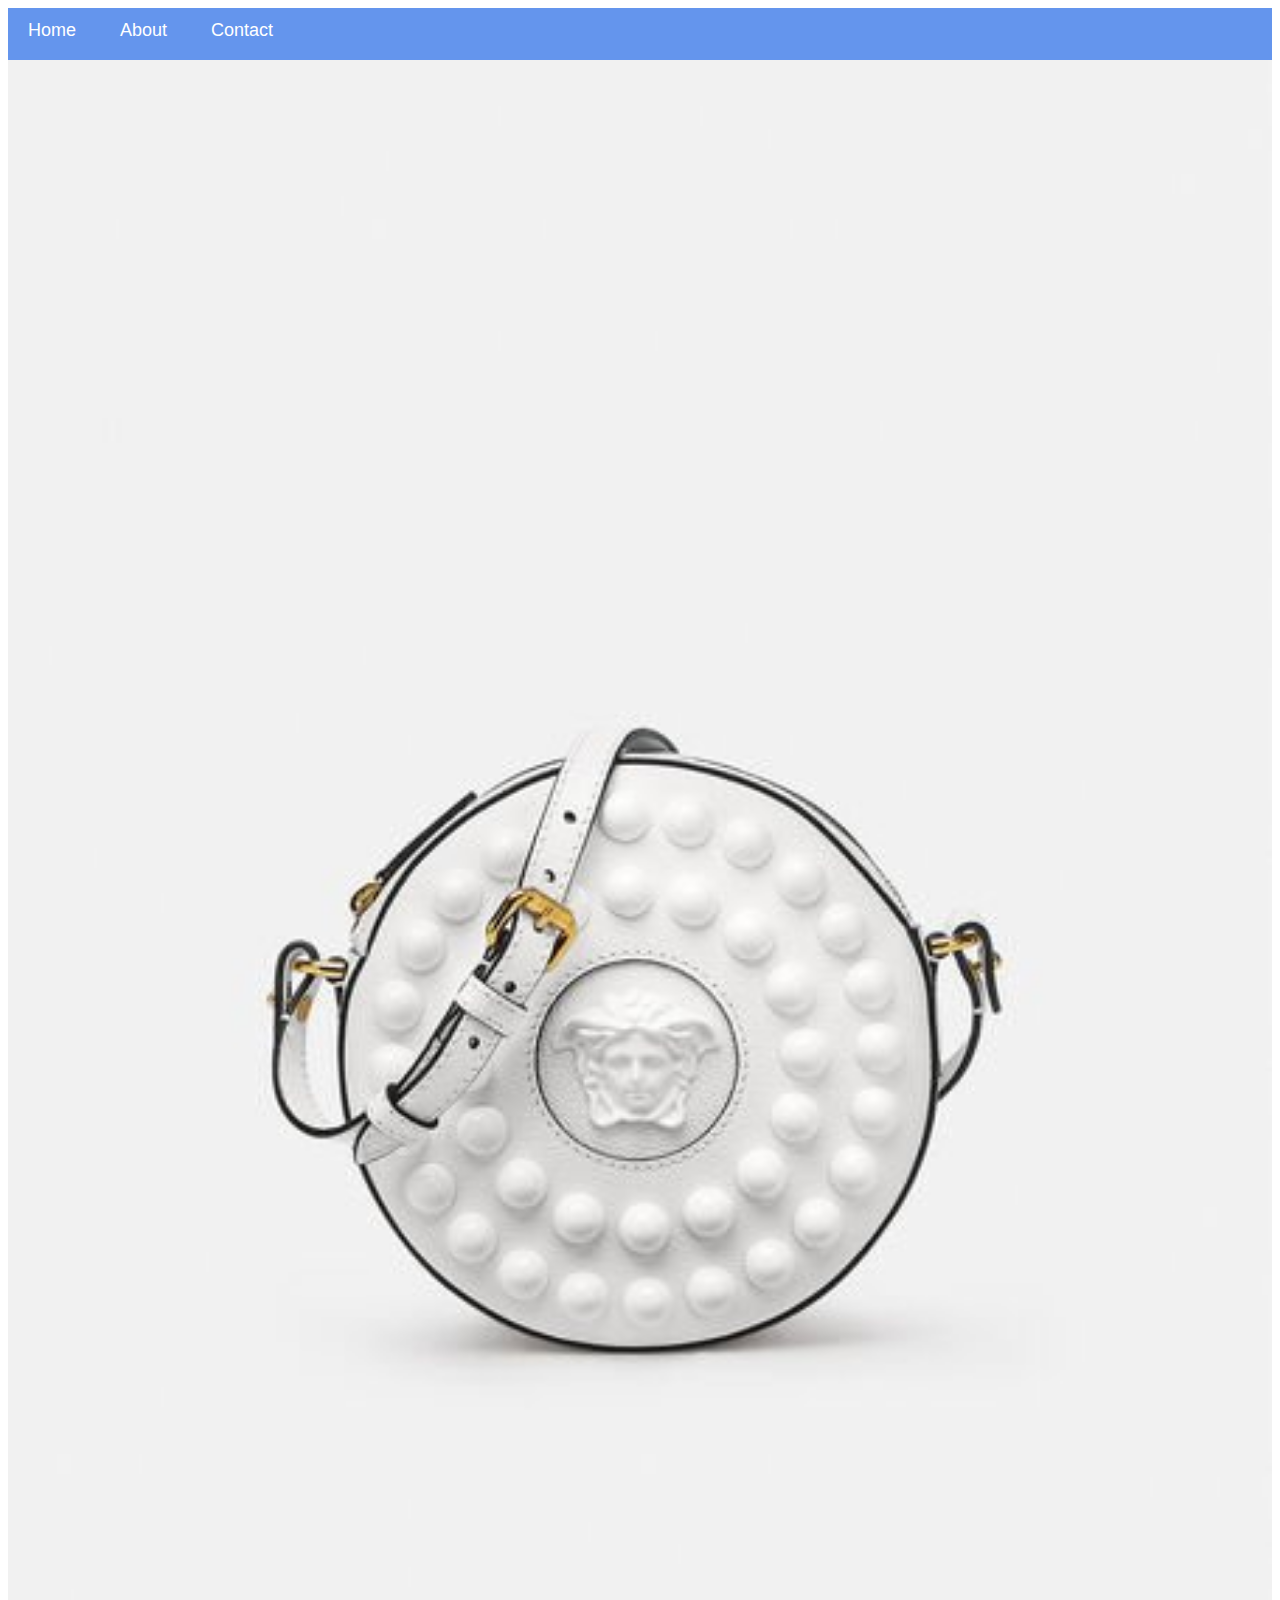
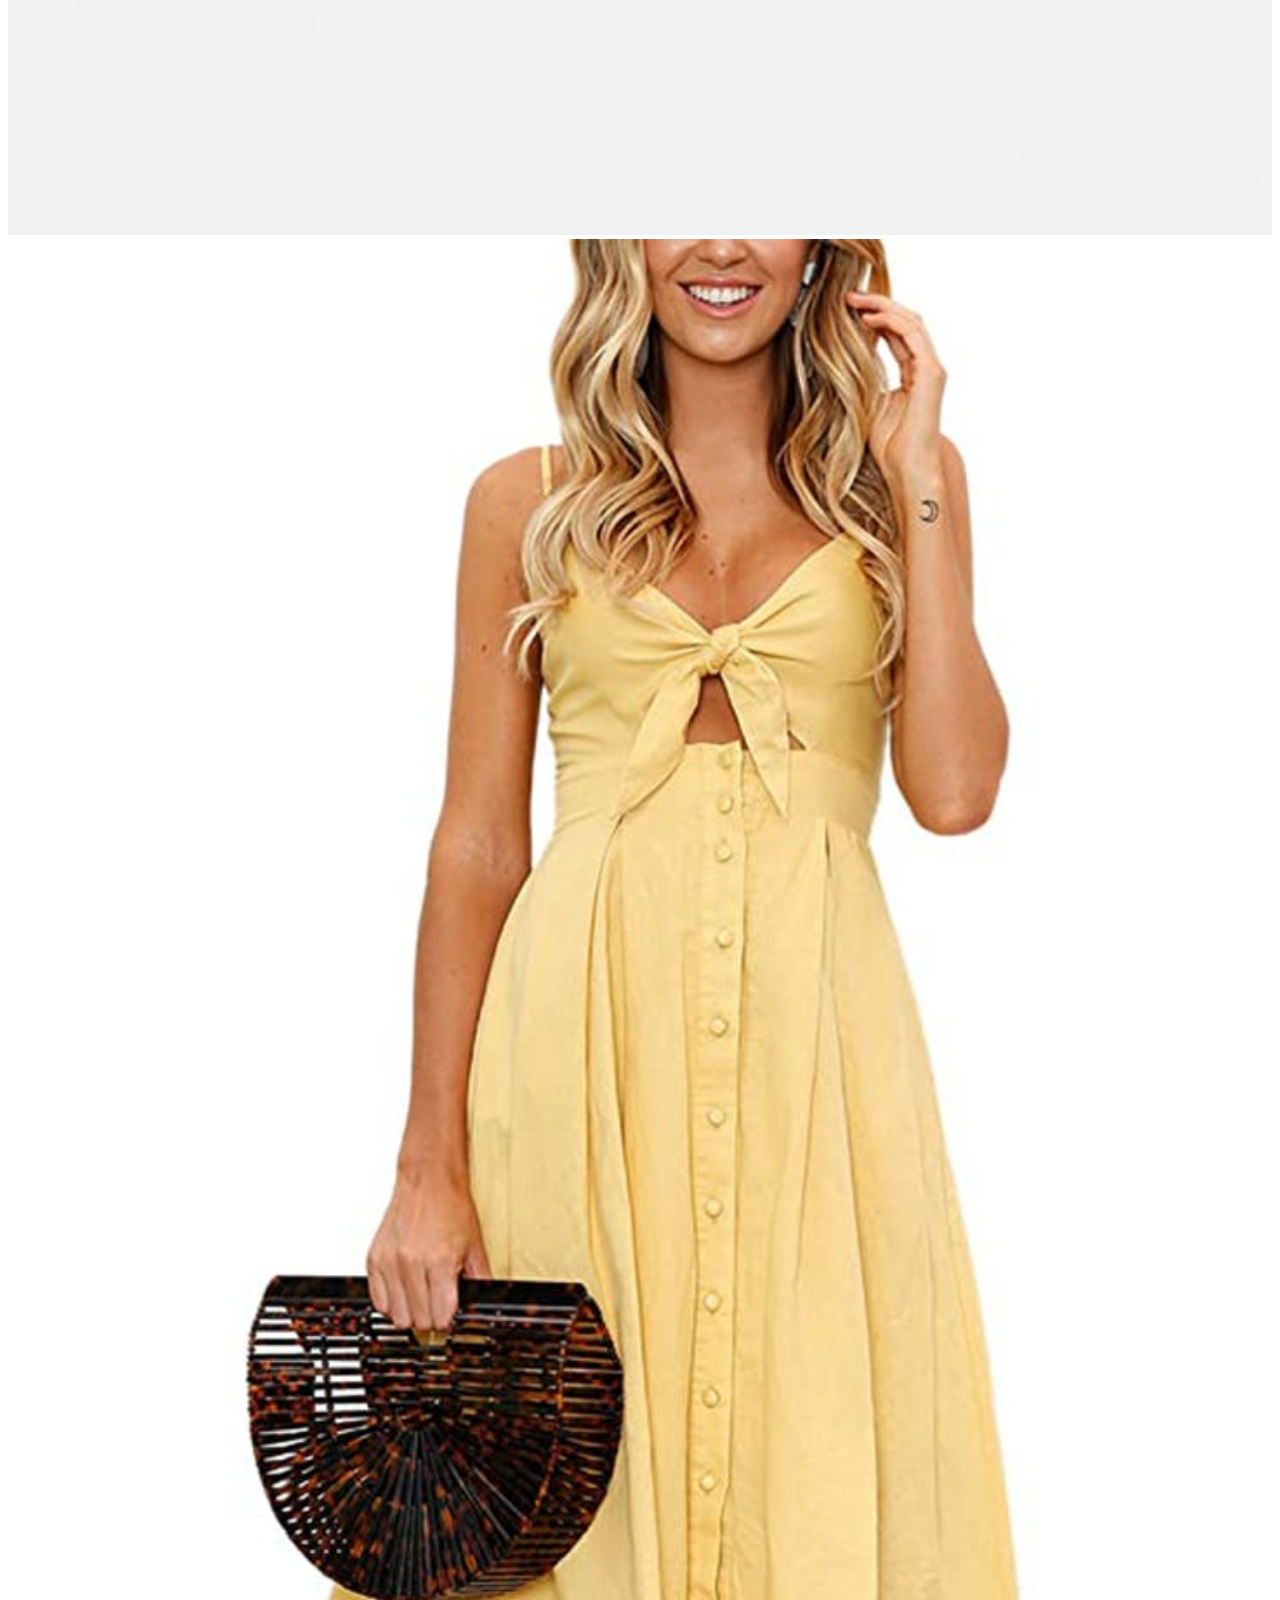
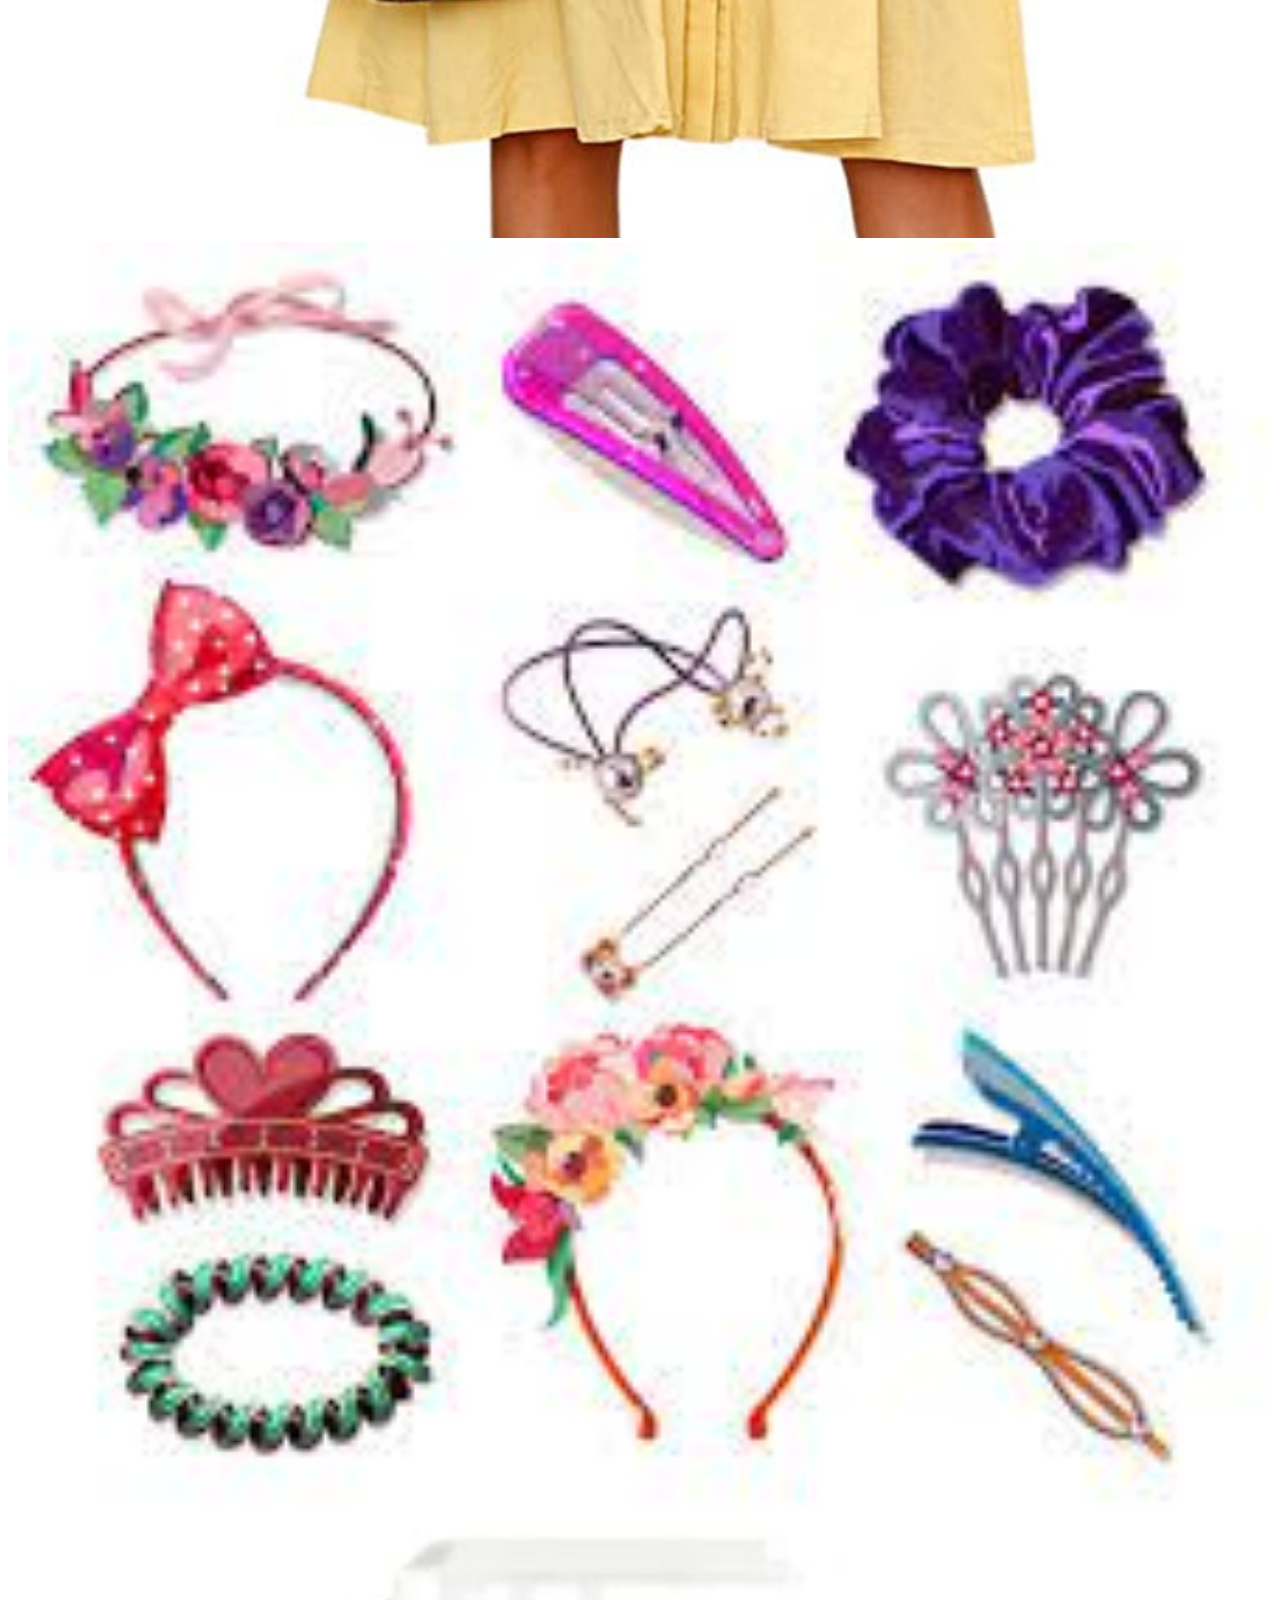
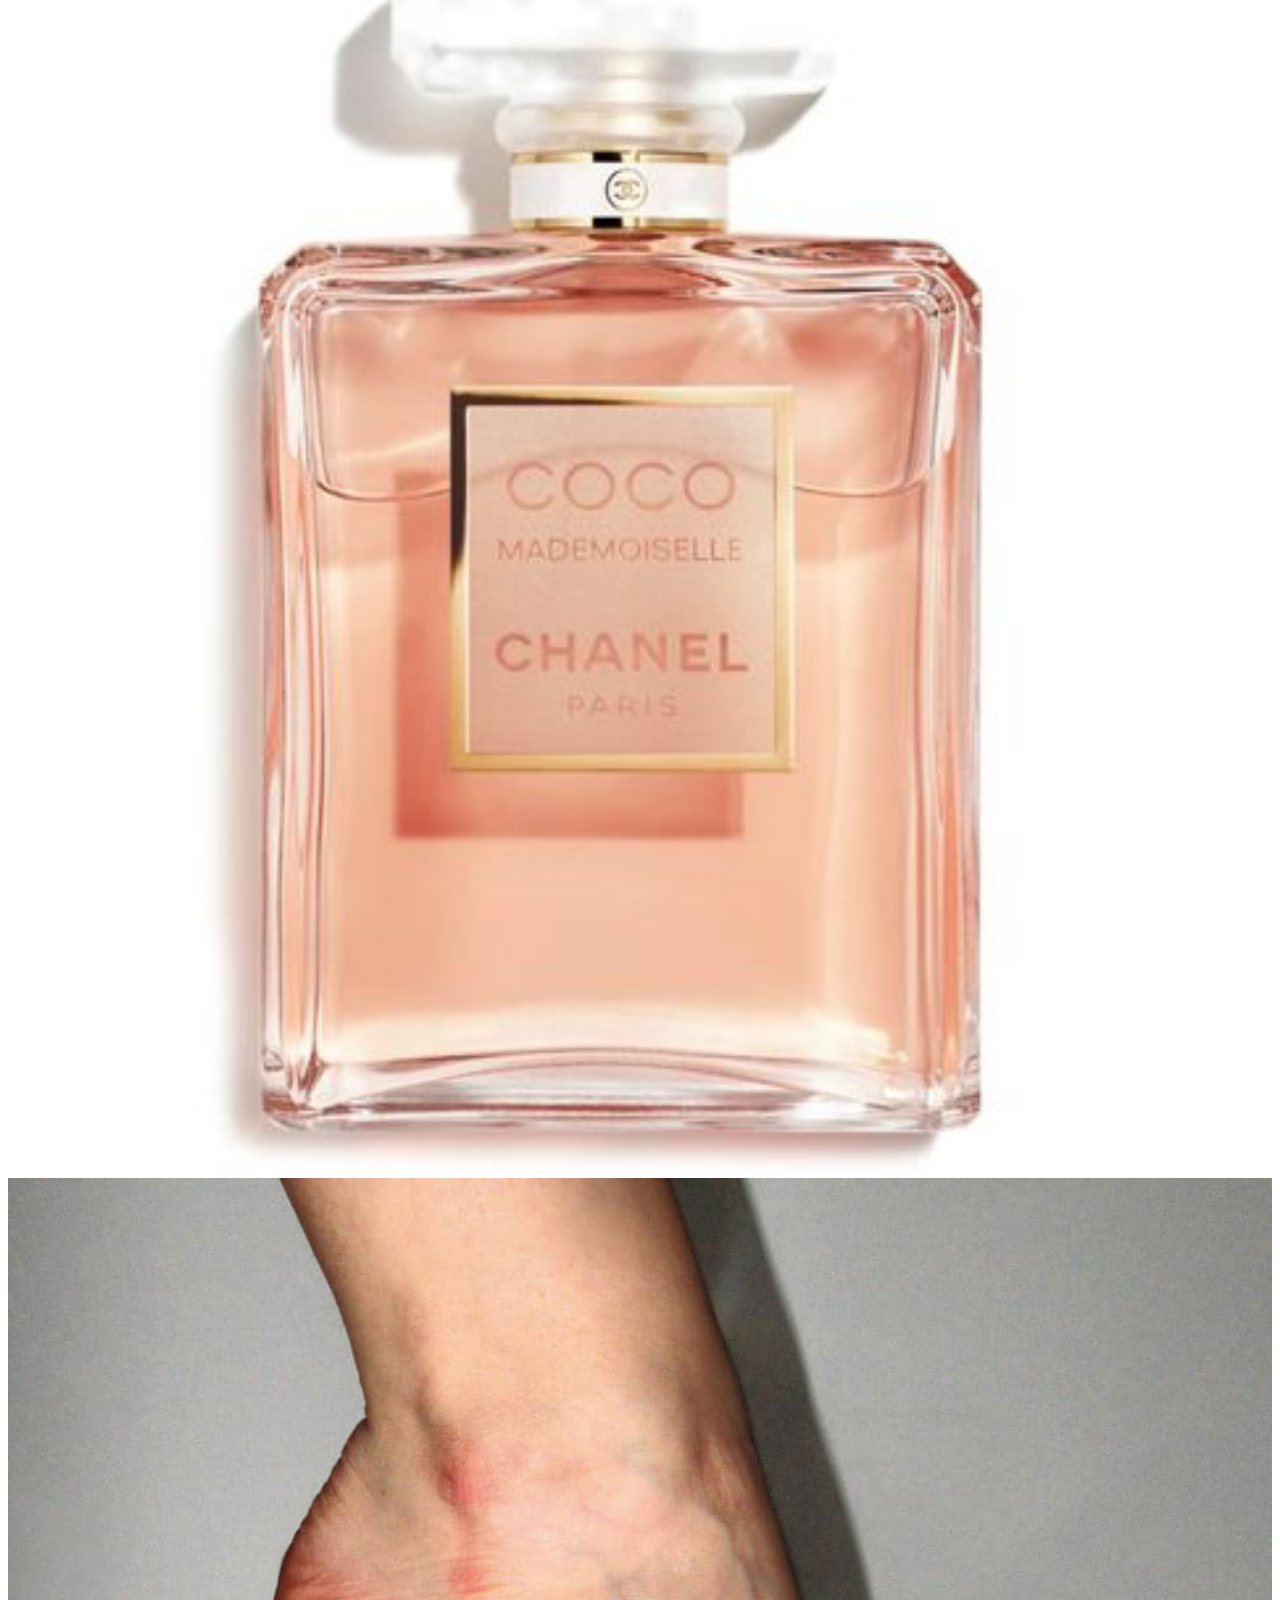
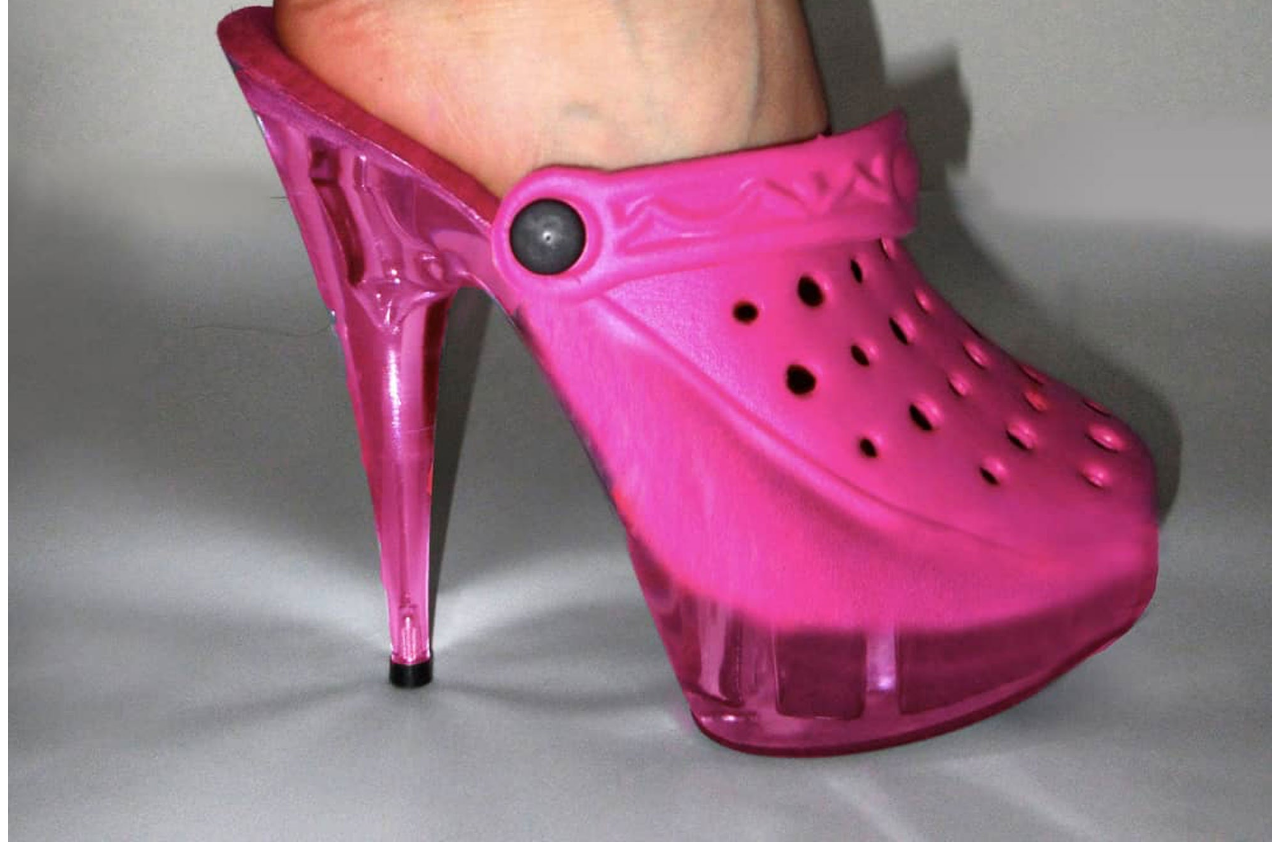
<file: index.html>
<!DOCTYPE html>
<html>
      <head>
            <link rel="stylesheet" href="style.css">
      </head>
      <body>
          <div id="menu">
     <a href="index.html">Home</a>
     <a href="about.html">About</a>
     <a href="contact.html">Contact</a>
</div>
           <div class="gallery">
               <a href="bags.html"><img src= "images/bag-1.jpg"></a>
               <a href="dress.html"><img src="images/dress-1.jpg"></a>
               <a href="hair%20accessories.html"><img src="images/hair%20accessories-1.jpg"></a>
               <a href="perfume.html"><img src="images/perfume-1.jpg"></a>
               <a href="shoes.html"><img src="images/shoes-1.jpg"></a>
           </div>
      </body>
</file>
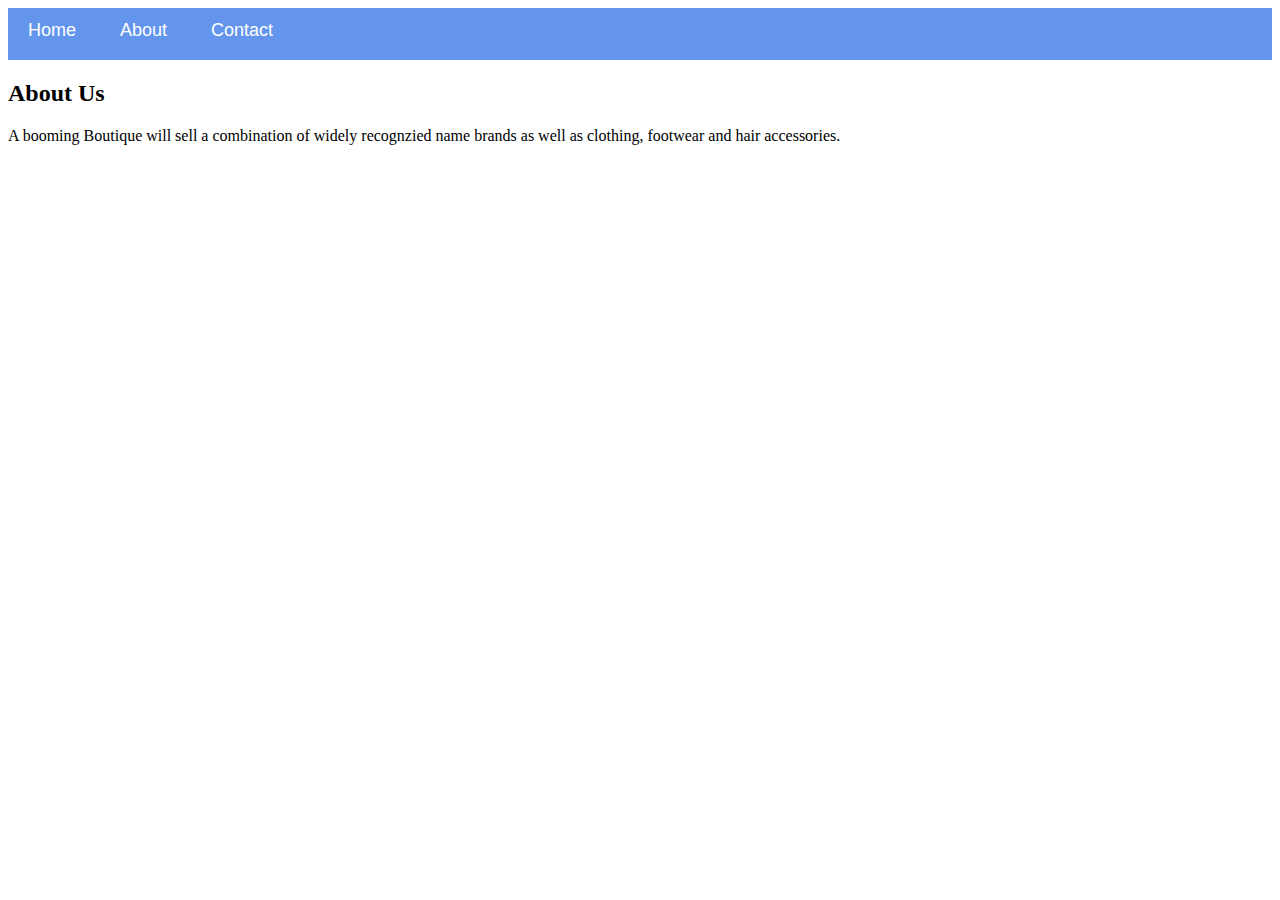
<file: about.html>
<!DOCTYPE html>
<html>
      <head>
            <link rel="stylesheet" href="style.css">
      </head>
      <body>
          <div id="menu">
     <a href="index.html">Home</a>
     <a href="about.html">About</a>
     <a href="contact.html">Contact</a>
</div>
    <h2>About Us</h2>
          <p>A booming Boutique will sell a combination of widely recognzied name brands as well as clothing, footwear and hair accessories. </p>
           
      </body>
</html>
</file>
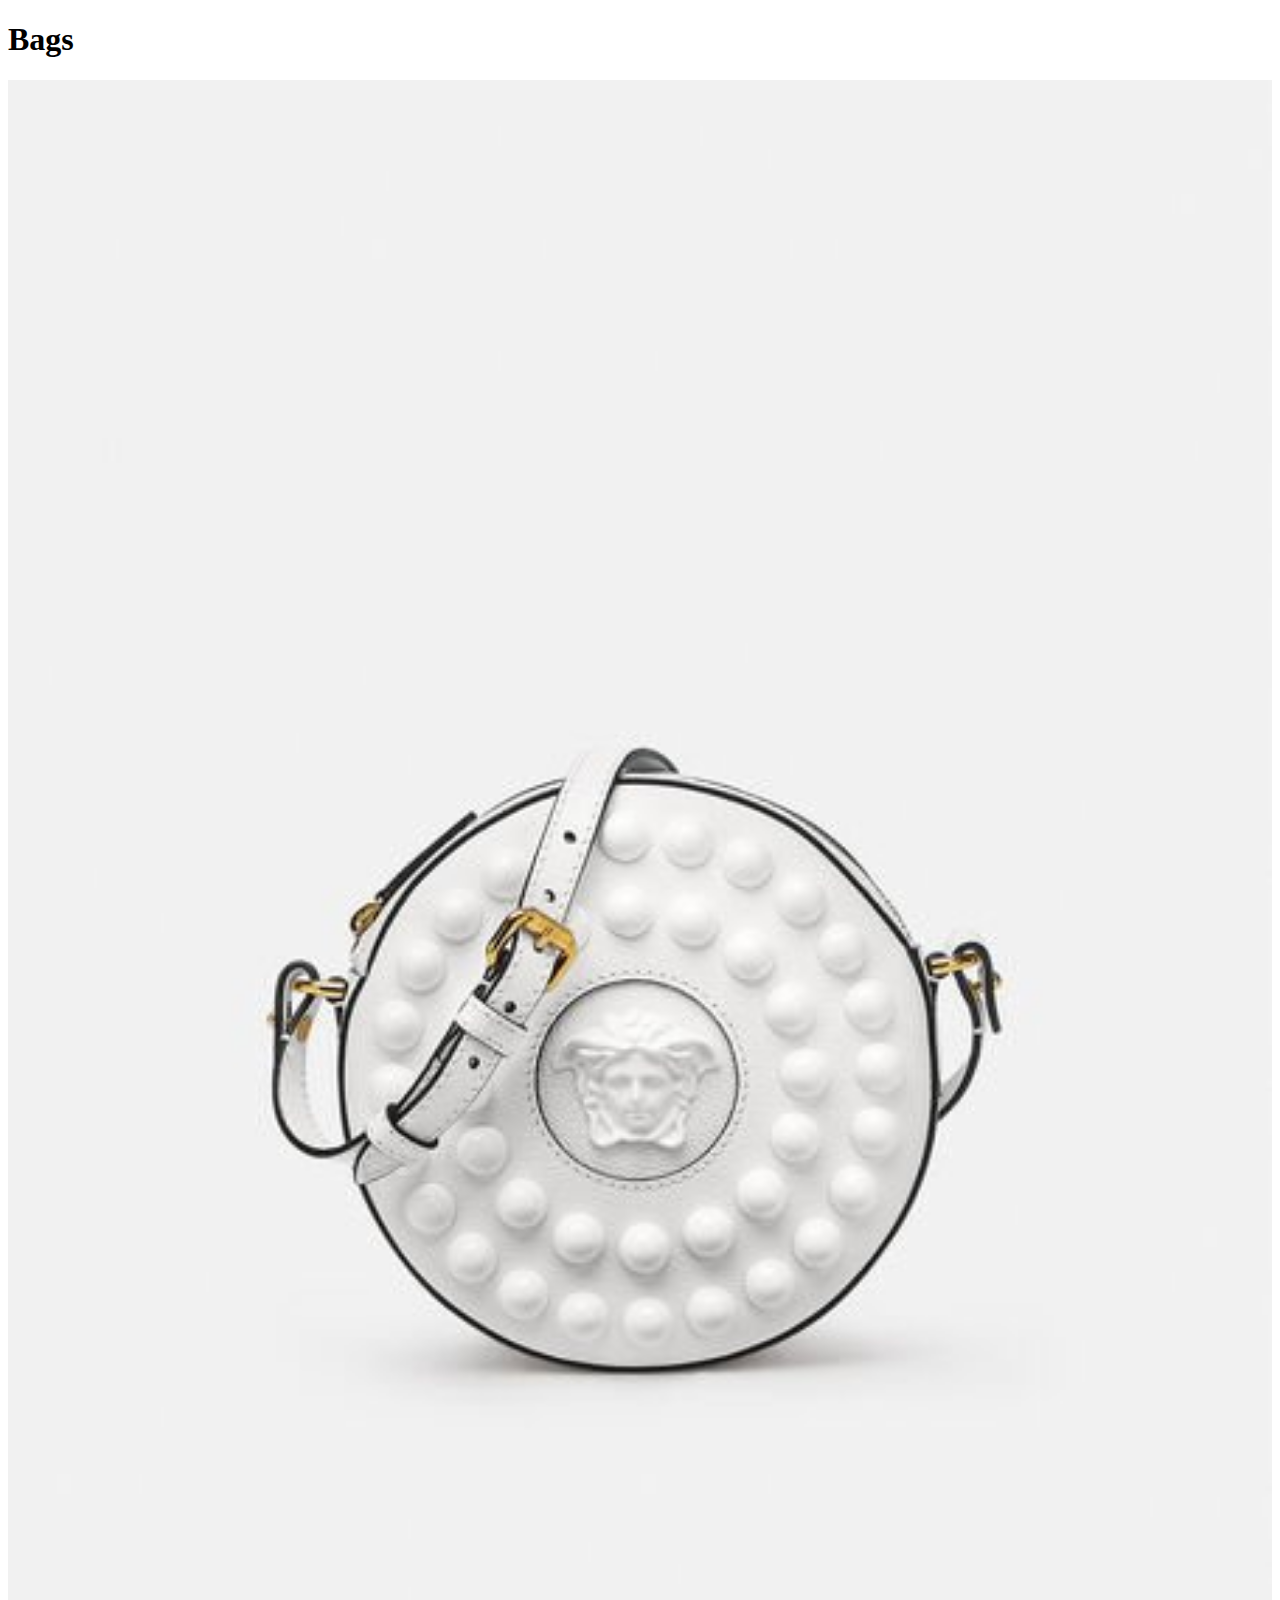
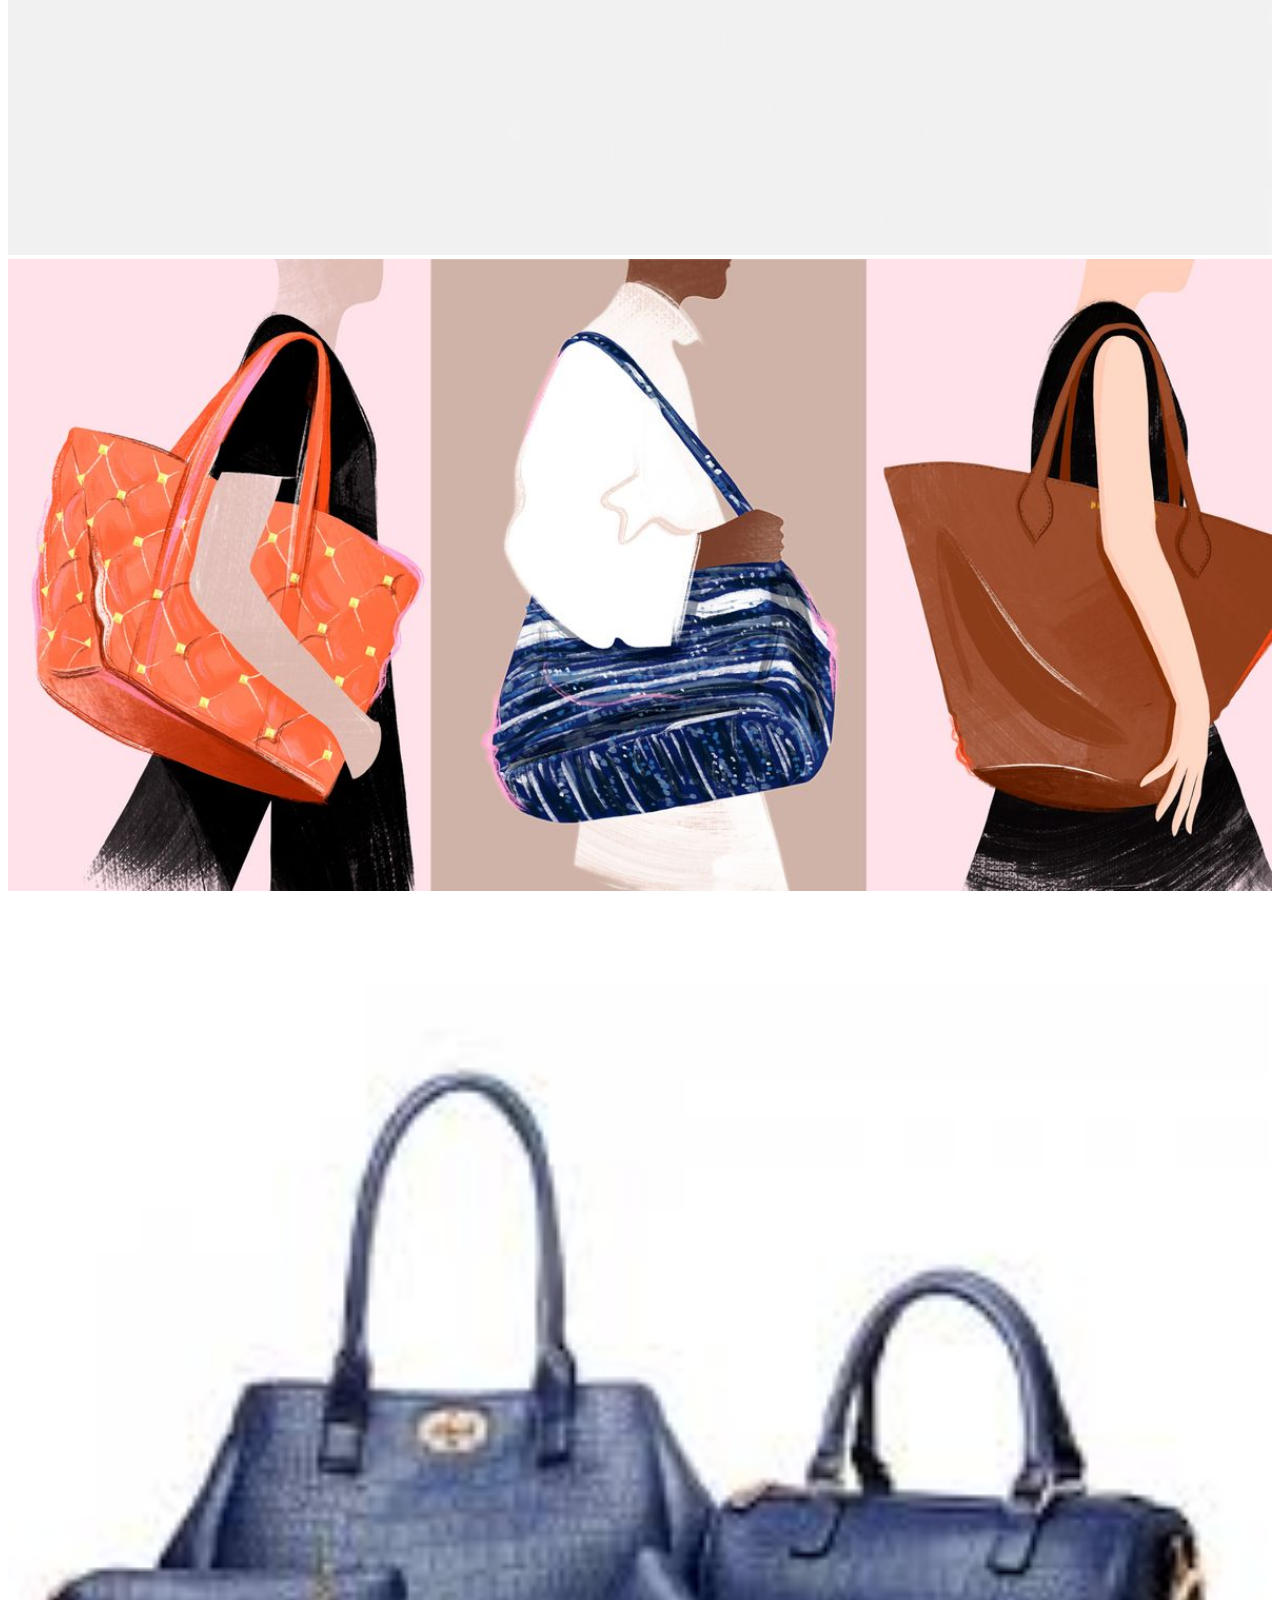
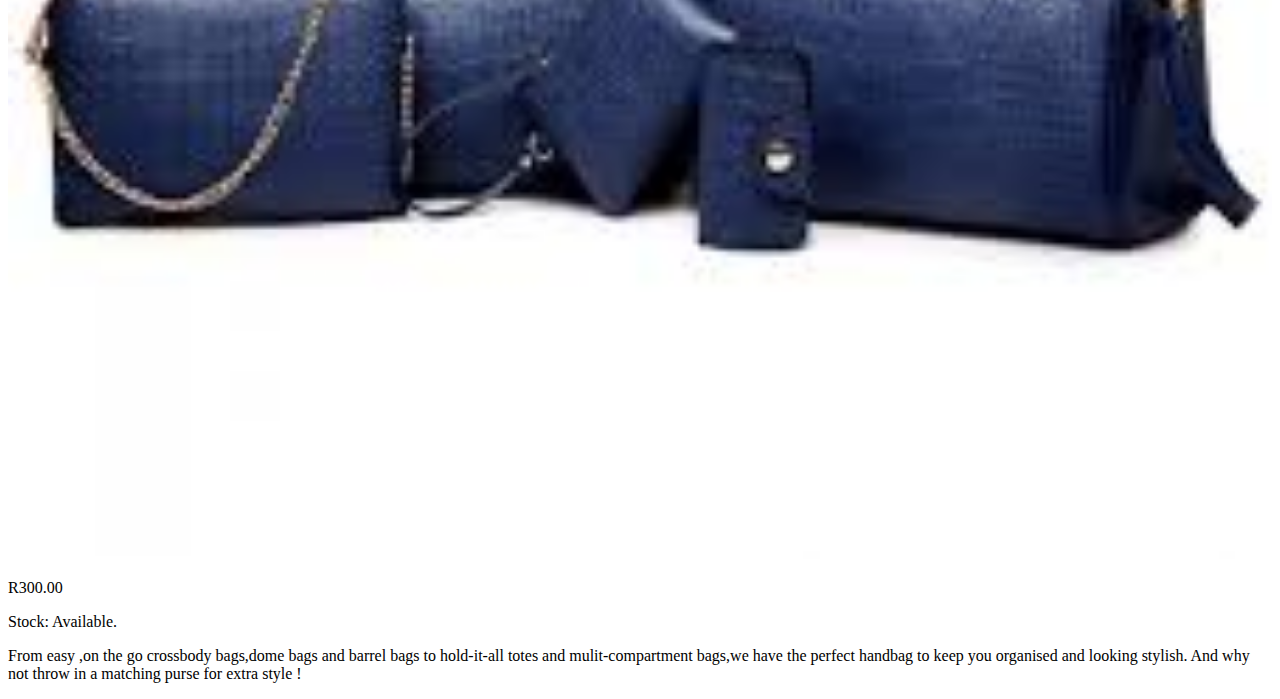
<file: bags.html>
<!DOCTYPE html>
<html>
      <head>
            <link rel="stylesheet" href="style.css">
      </head>
      <body>
            <h1>Bags</h1>
            <div class="gallery" href="style">
            <img src="images/bag-1.jpg" width="130">
            <img src="images/bag-2.jpg" width="130">
            <img src="images/bag-3.jpg" width="130">
            
            <p>R300.00</p>
            <p>Stock: Available.</p>
          <p>  From easy ,on the go crossbody bags,dome bags and barrel bags to hold-it-all totes and mulit-compartment bags,we have the perfect handbag to keep you organised and looking stylish. And why not throw in a matching purse for extra style ! </p>
          </div>
            
    
    
    </body>
</file>
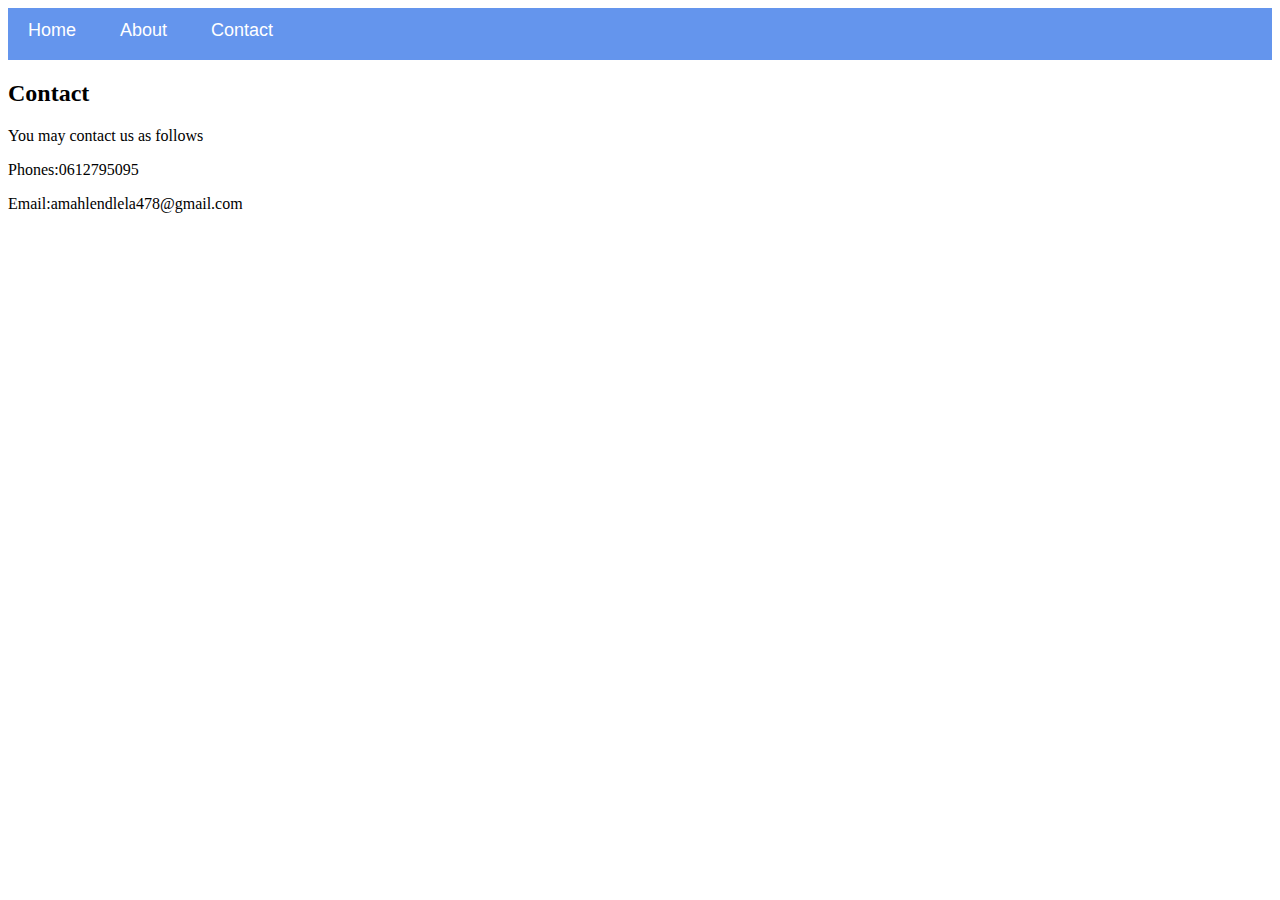
<file: contact.html>
<!DOCTYPE html>
<html>
      <head>
            <link rel="stylesheet" href="style.css">
      </head>
      <body>
          <div id="menu">
     <a href="index.html">Home</a>
     <a href="about.html">About</a>
     <a href="contact.html">Contact</a>
</div>
    <h2>Contact</h2>
          <p>You may contact us as follows</p>
          <p>Phones:0612795095</p>
          <p>Email:amahlendlela478@gmail.com</p>
           
      </body>
</html>
</file>
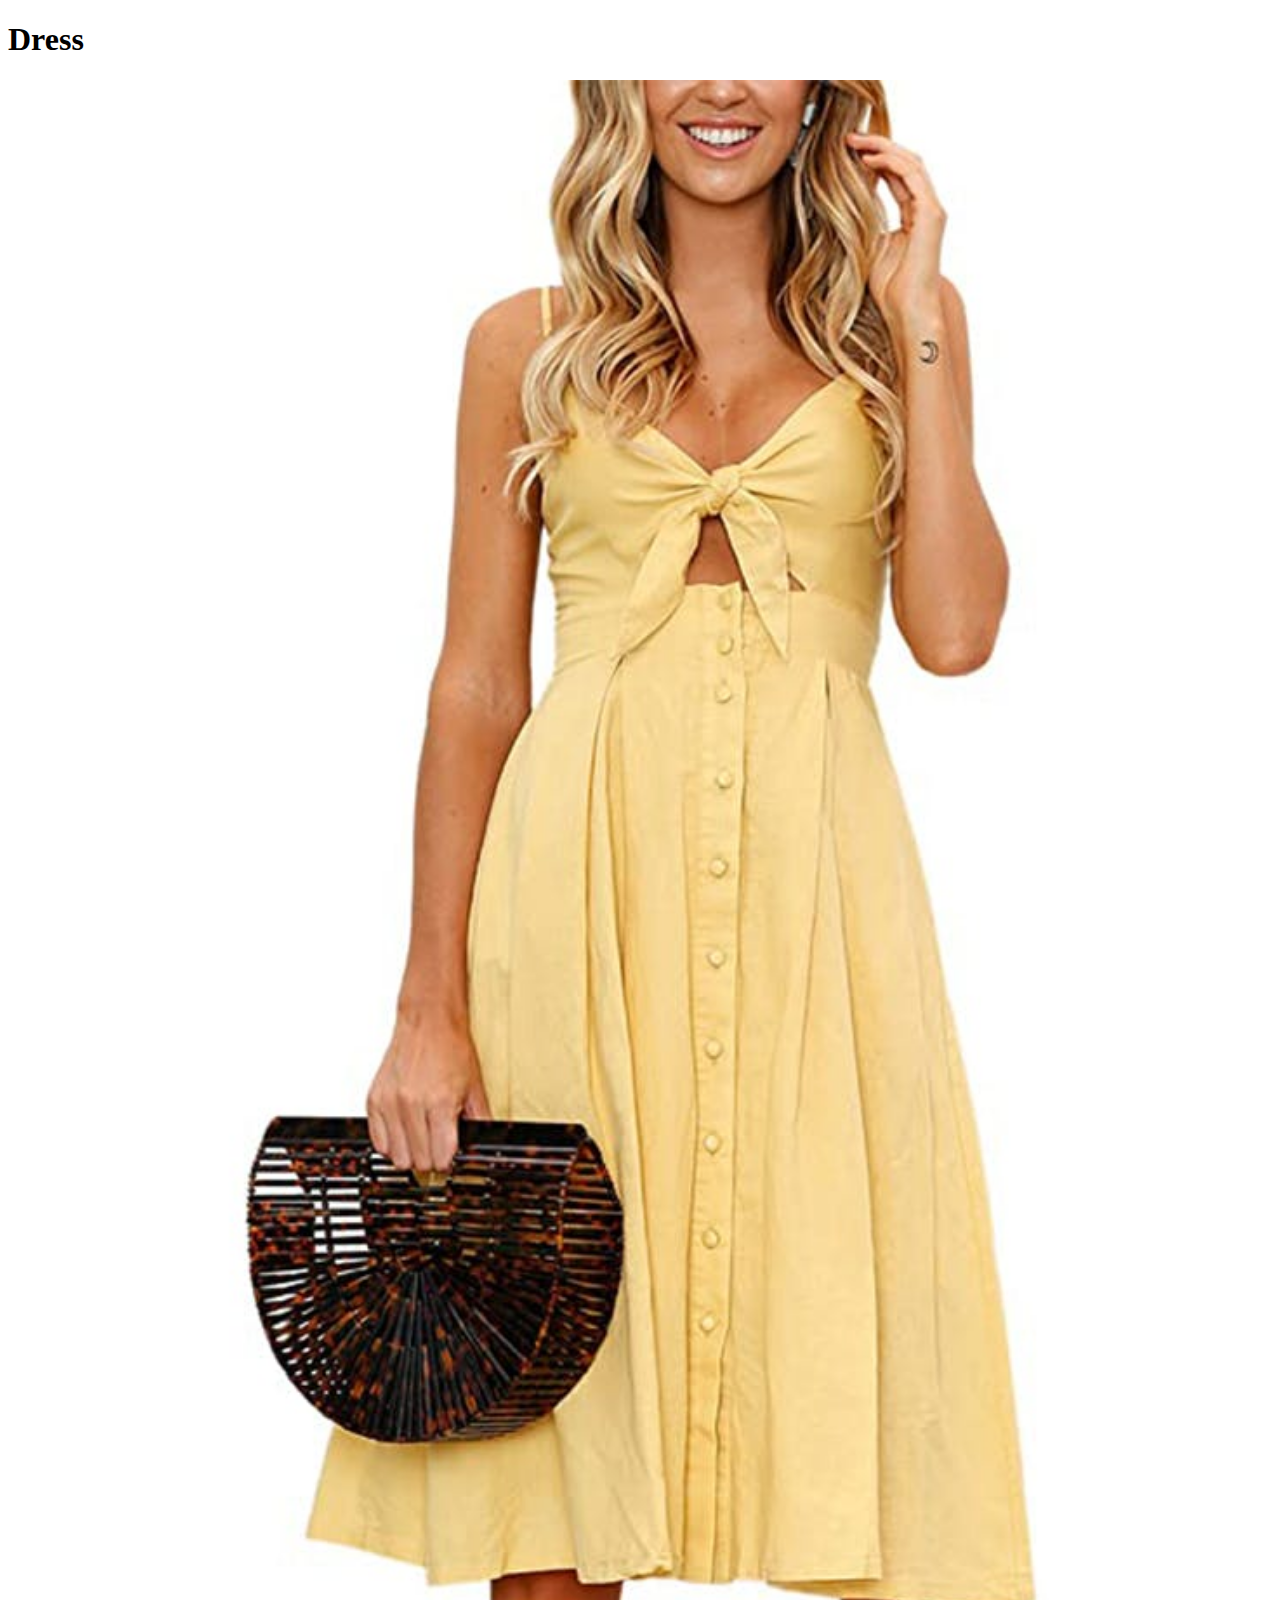
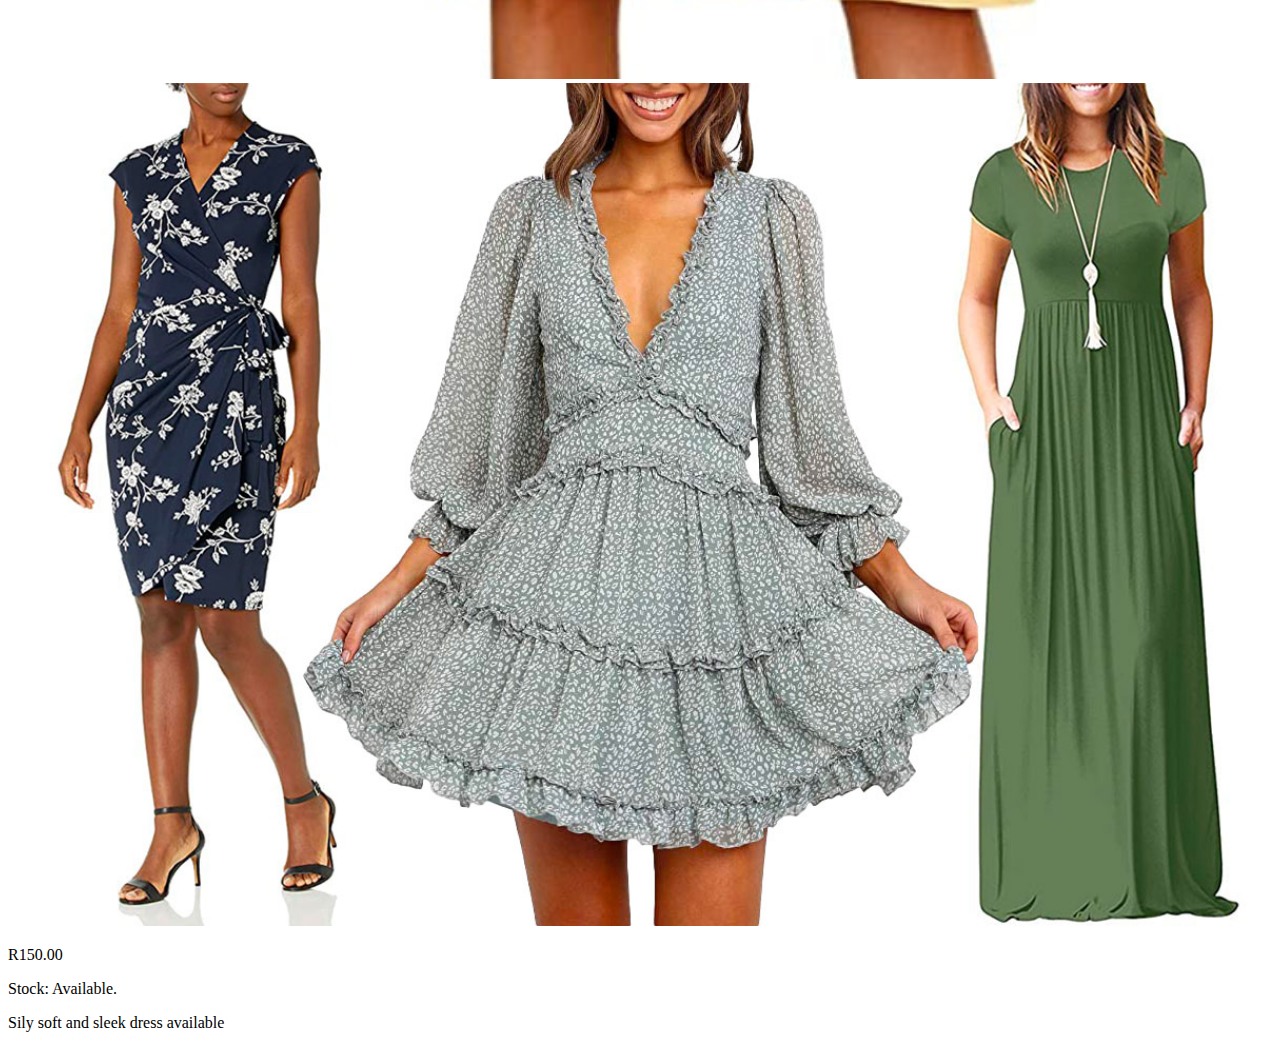
<file: dress.html>
<!DOCTYPE html>
<html>
      <head>
            <link rel="stylesheet" href="style.css">
      </head>
      <body>
            <h1>Dress</h1>
            <div class="gallery" href="style">
            <img src= "images/dress-1.jpg" width="130">
            <img src= "images/dress-2.jpg" width="130">
        
            
            <p>R150.00</p>
            <p>Stock: Available.</p>
          <p> Sily soft and sleek dress available </p>
          </div>
            
    
    
    </body>
</file>
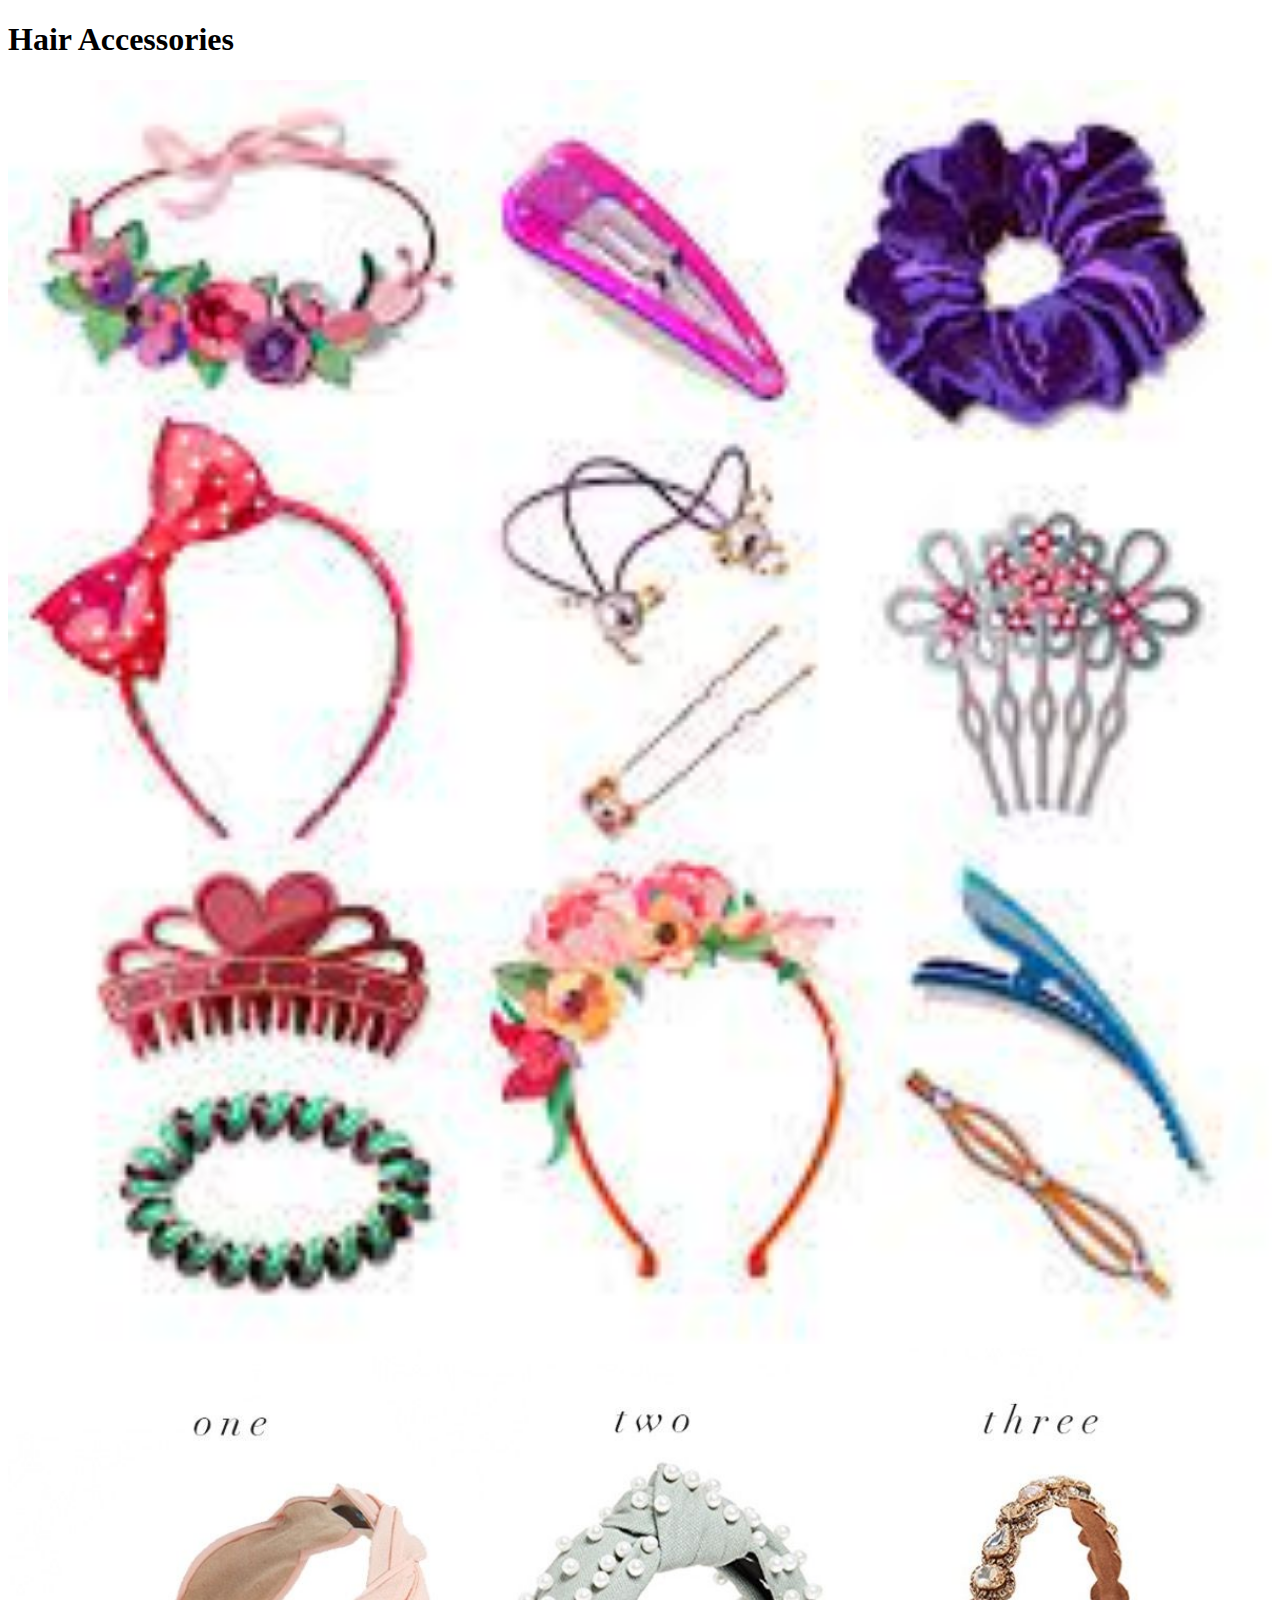
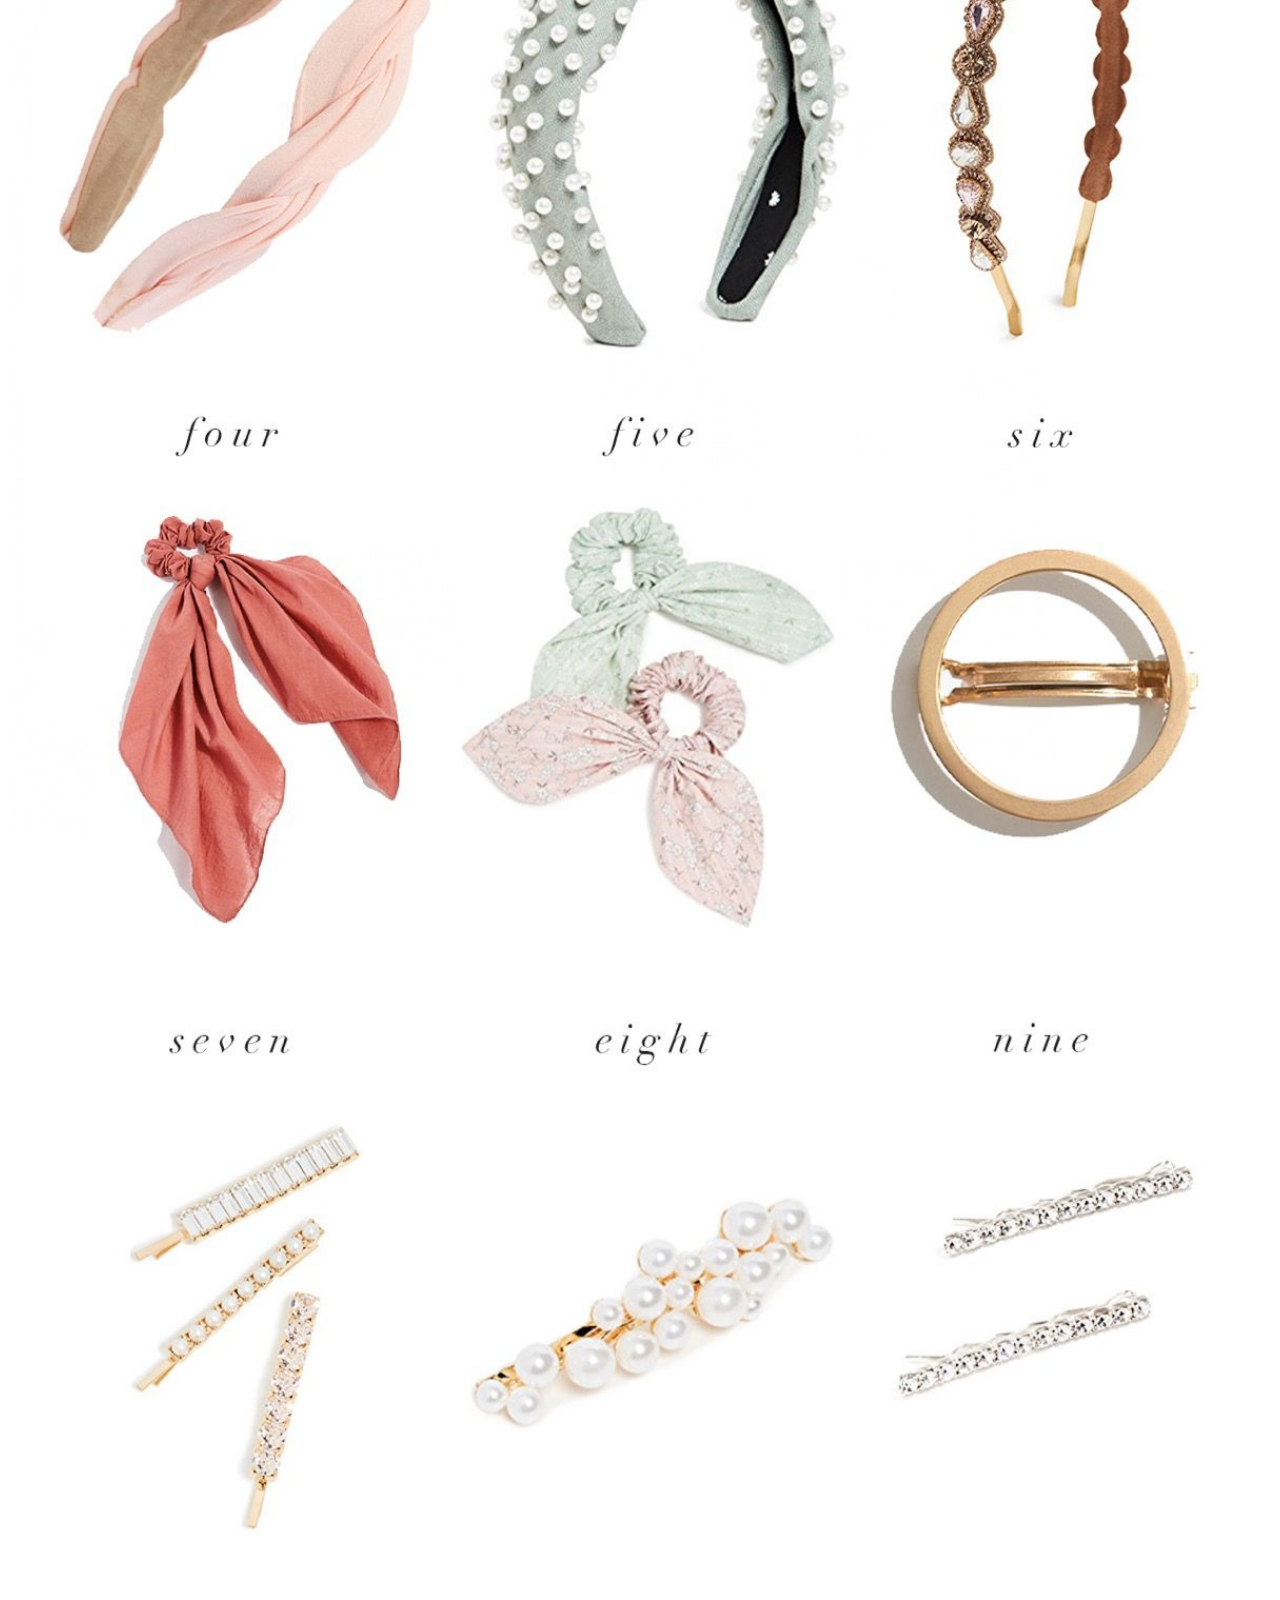
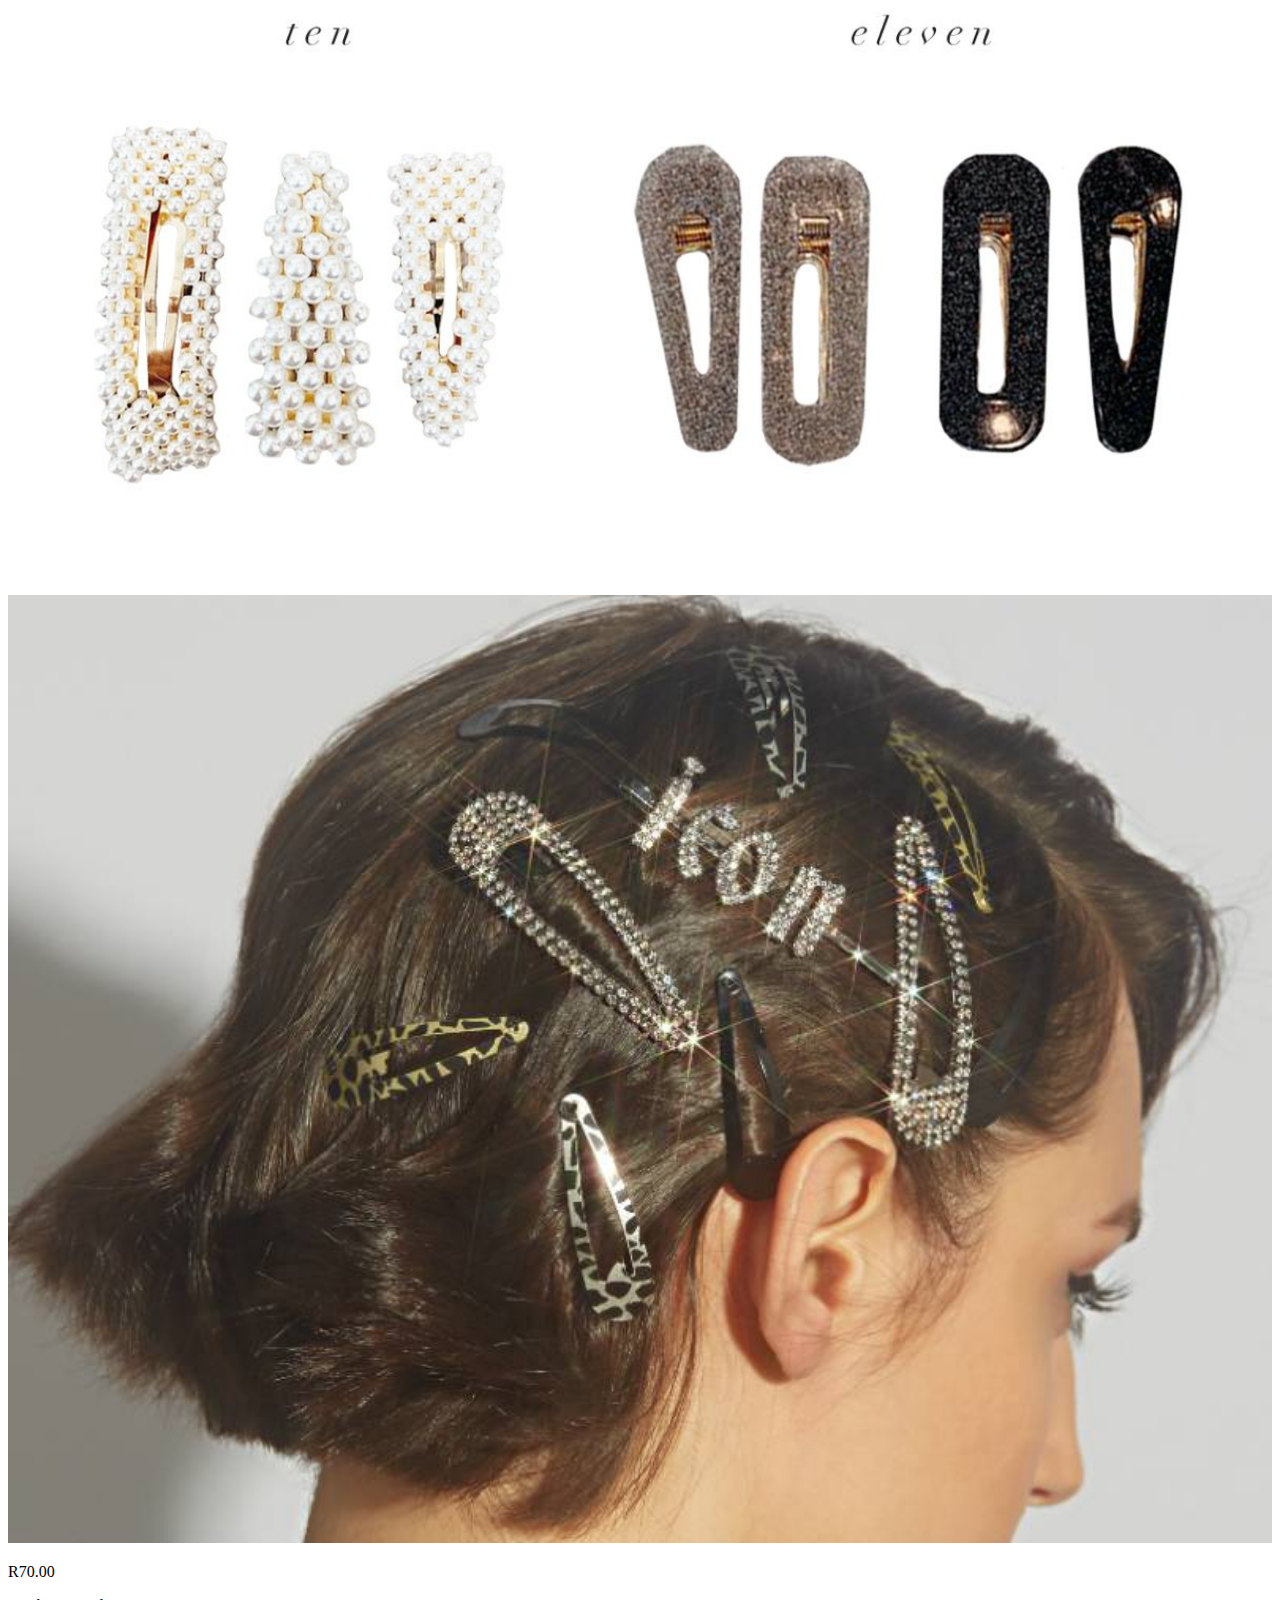
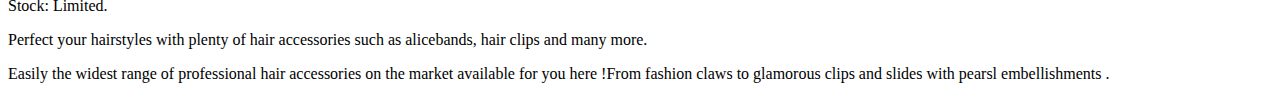
<file: hair accessories.html>
<!DOCTYPE html>
<html>
      <head>
            <link rel="stylesheet" href="style.css">
      </head>
      <body>
            <h1>Hair Accessories</h1>
            <div class="gallery" href="style">
            <img src= "images/hair%20accessories-1.jpg" width="130">
            <img src= "images/hair%20accessories-2.jpg" width="130">
            <img src= "images/hair%20accessories-3.jpg" width="130">
            
            <p>R70.00</p>
            <p>Stock: Limited.</p>
                <p> Perfect your hairstyles with plenty of hair accessories such as alicebands, hair clips and many more.</p>
          <p>Easily the widest range of professional hair accessories on the market available for you here !From fashion claws to glamorous clips and slides with pearsl embellishments .</p>
            
          </div>
            
    
    
    </body>
</file>
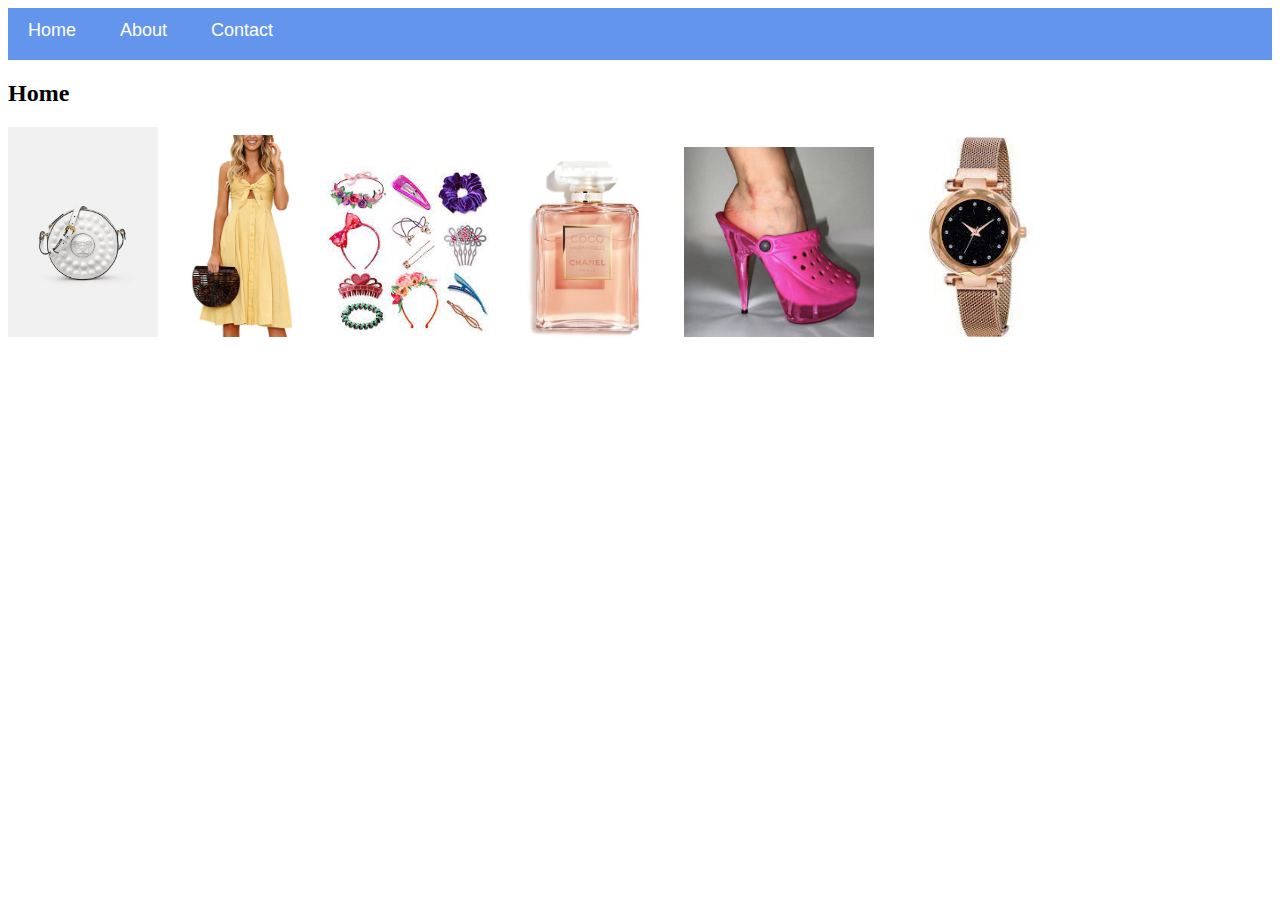
<file: home.html>
<!DOCTYPE html>
<html>
      <head>
            <link rel="stylesheet" href="style.css">
      </head>
      <body>
          <div id="menu">
     <a href="index.html">Home</a>
     <a href="about.html">About</a>
     <a href="contact.html">Contact</a>
</div>
    <h2>Home</h2>
        <img src="images/bag-1.jpg"width="150"/>
          <img src="images/dress-1.jpg"width="160"/>
          <img src="images/hair%20accessories-1.jpg"width="170" />
          <img src="images/perfume-1.jpg"width="180"/>
          <img src="images/shoes-1.jpg"width="190"/>
          <img src="images/watch-2.jpg"width="200"/>
           
      </body>
</html>
</file>
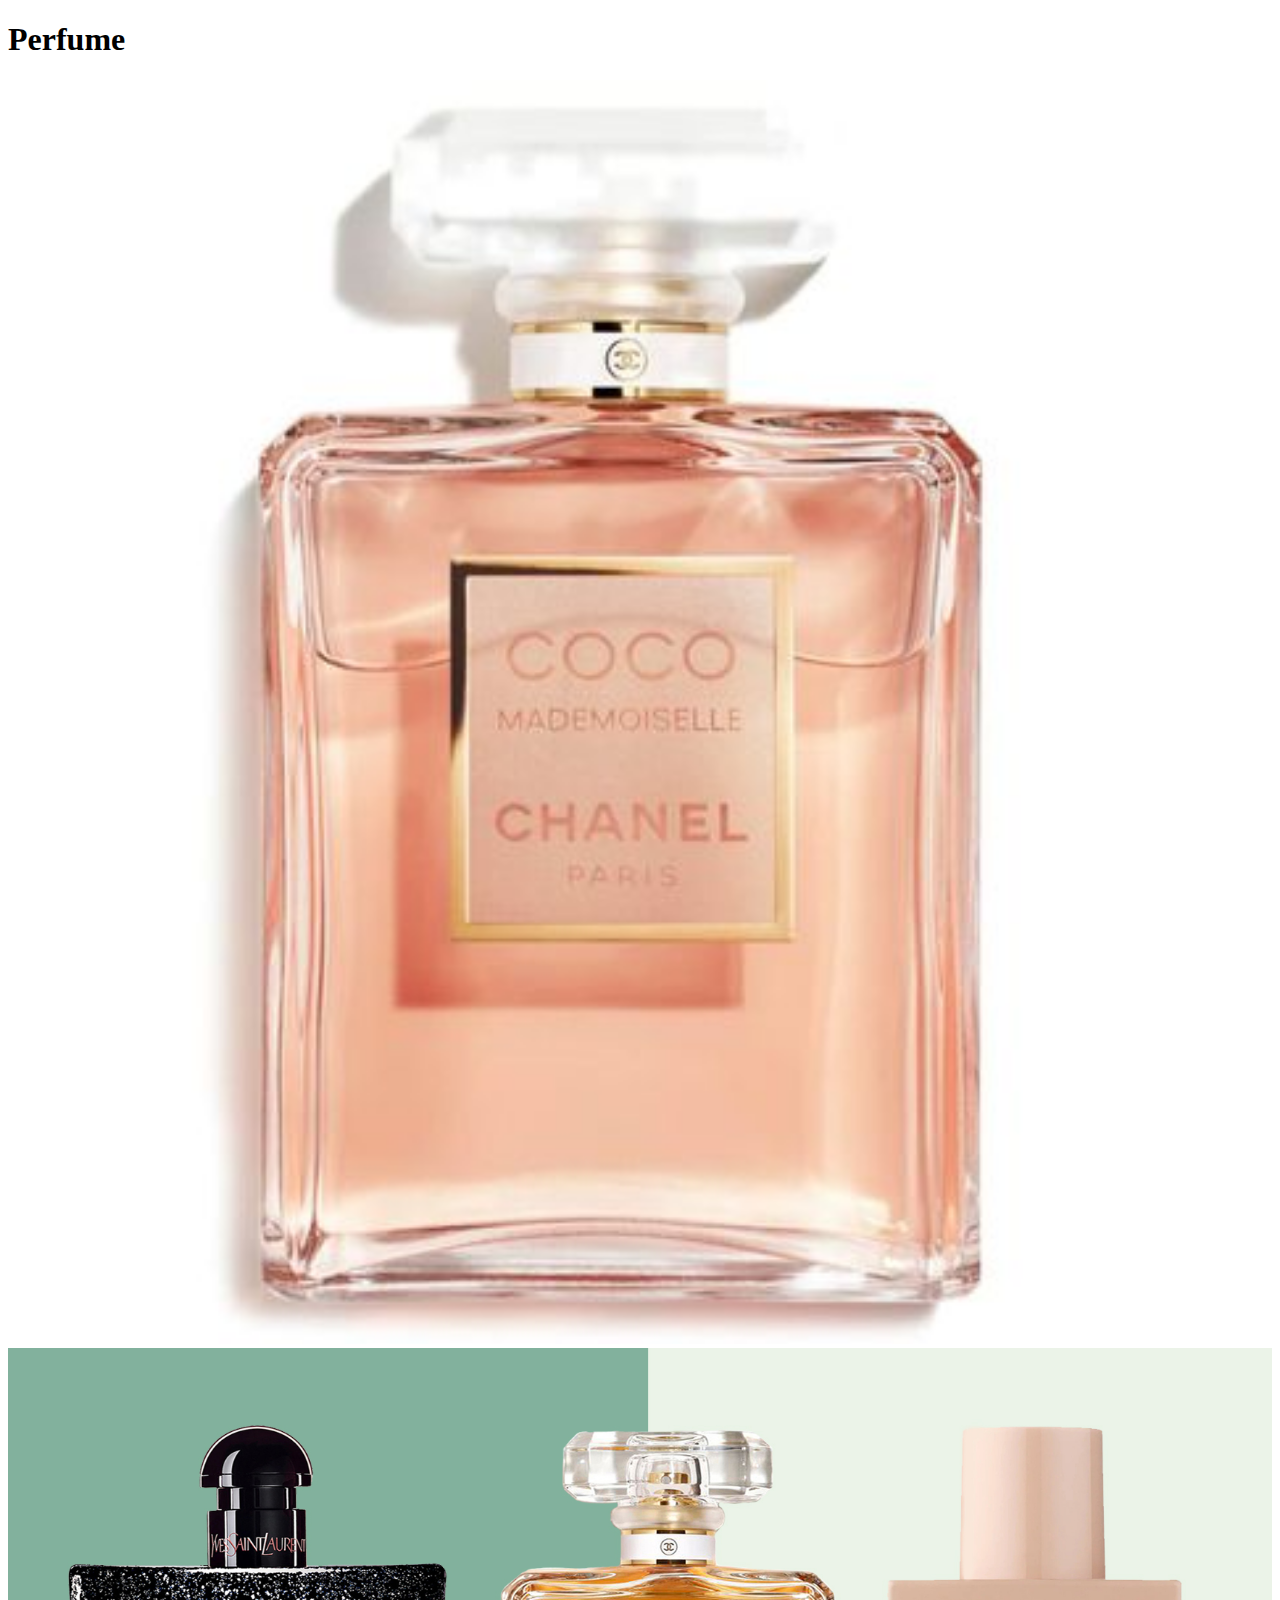
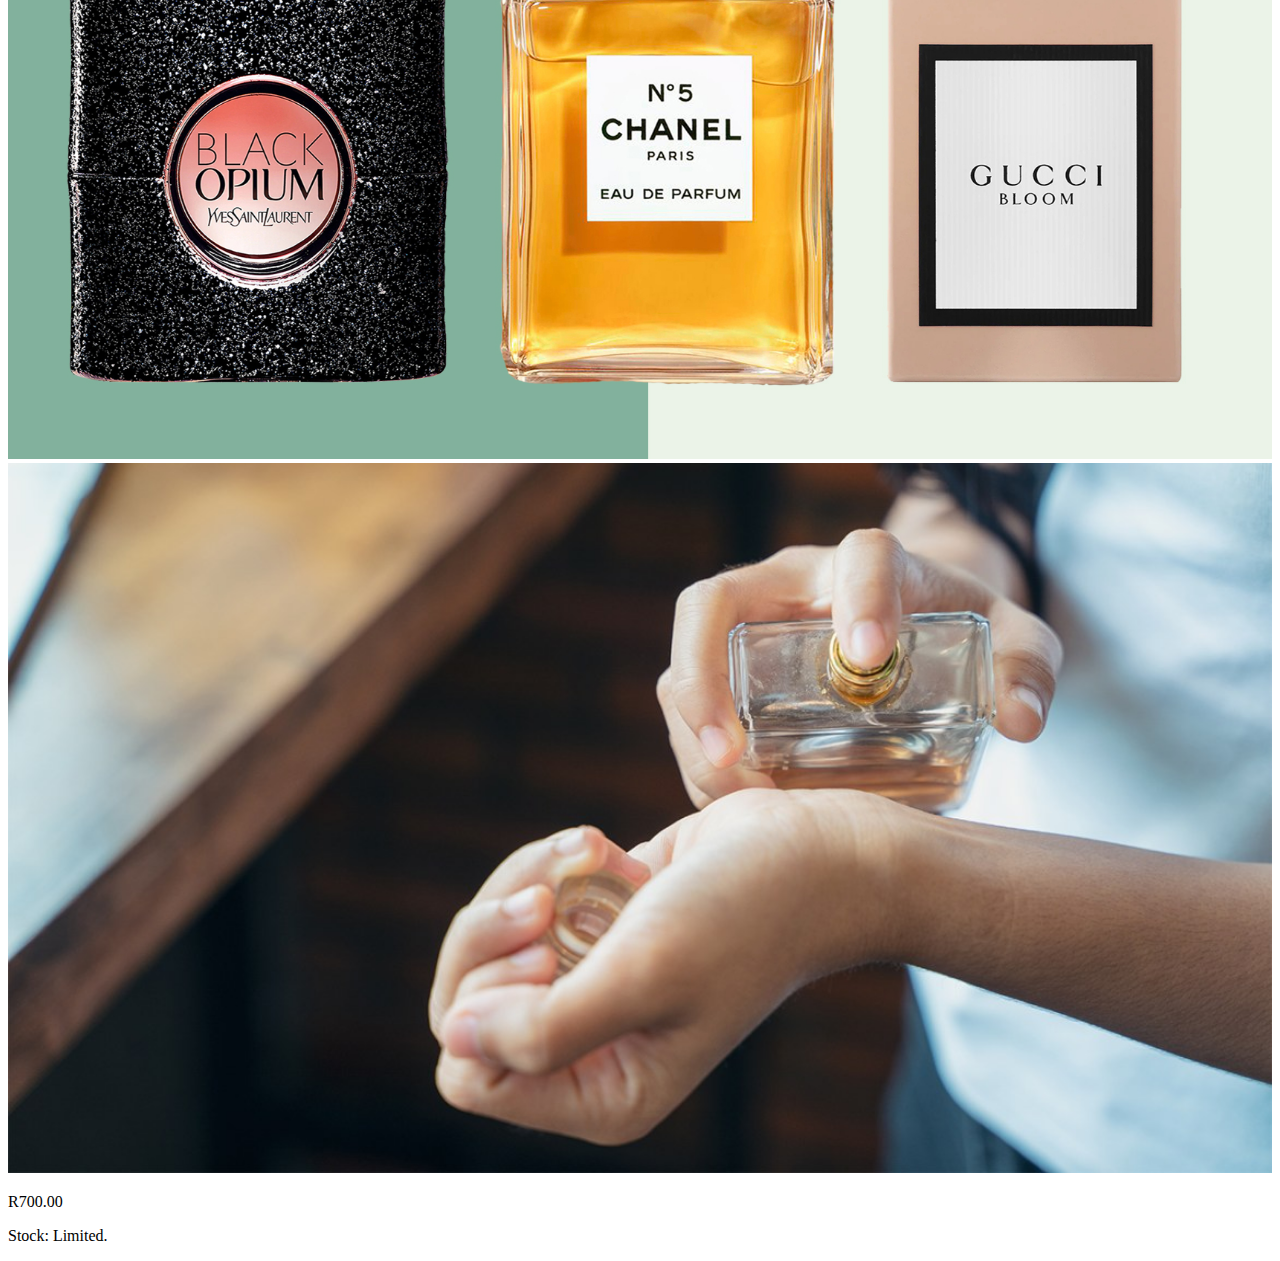
<file: perfume.html>
<!DOCTYPE html>
<html>
      <head>
            <link rel="stylesheet" href="style.css">
      </head>
      <body>
            <h1>Perfume</h1>
            <div class="gallery" href="style">
            <img src= "images/perfume-1.jpg" width="130">
            <img src= "images/perfume-2.jpg" width="130">
            <img src= "images/perfume-3.jpg" width="130">
            
            <p>R700.00</p>
            <p>Stock: Limited.</p>
          
          </div>
            
    
    
    </body>
</file>
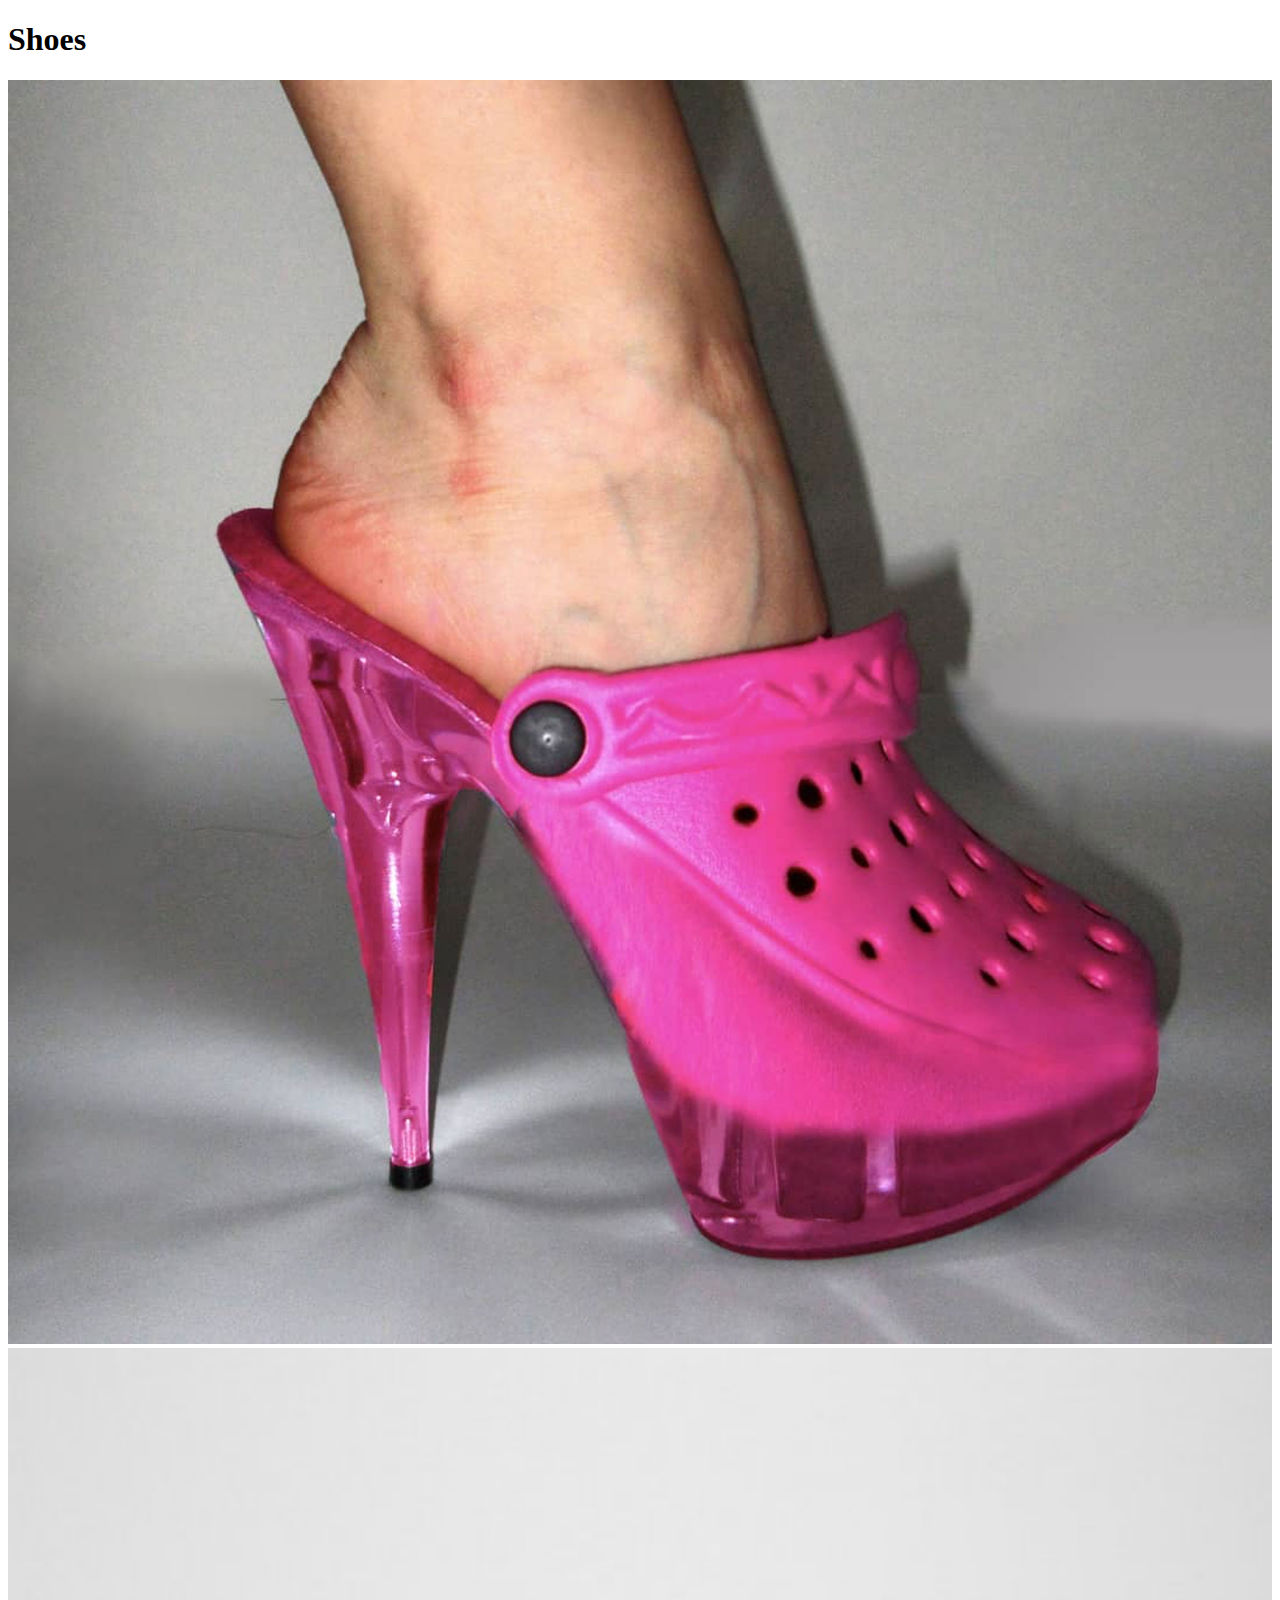
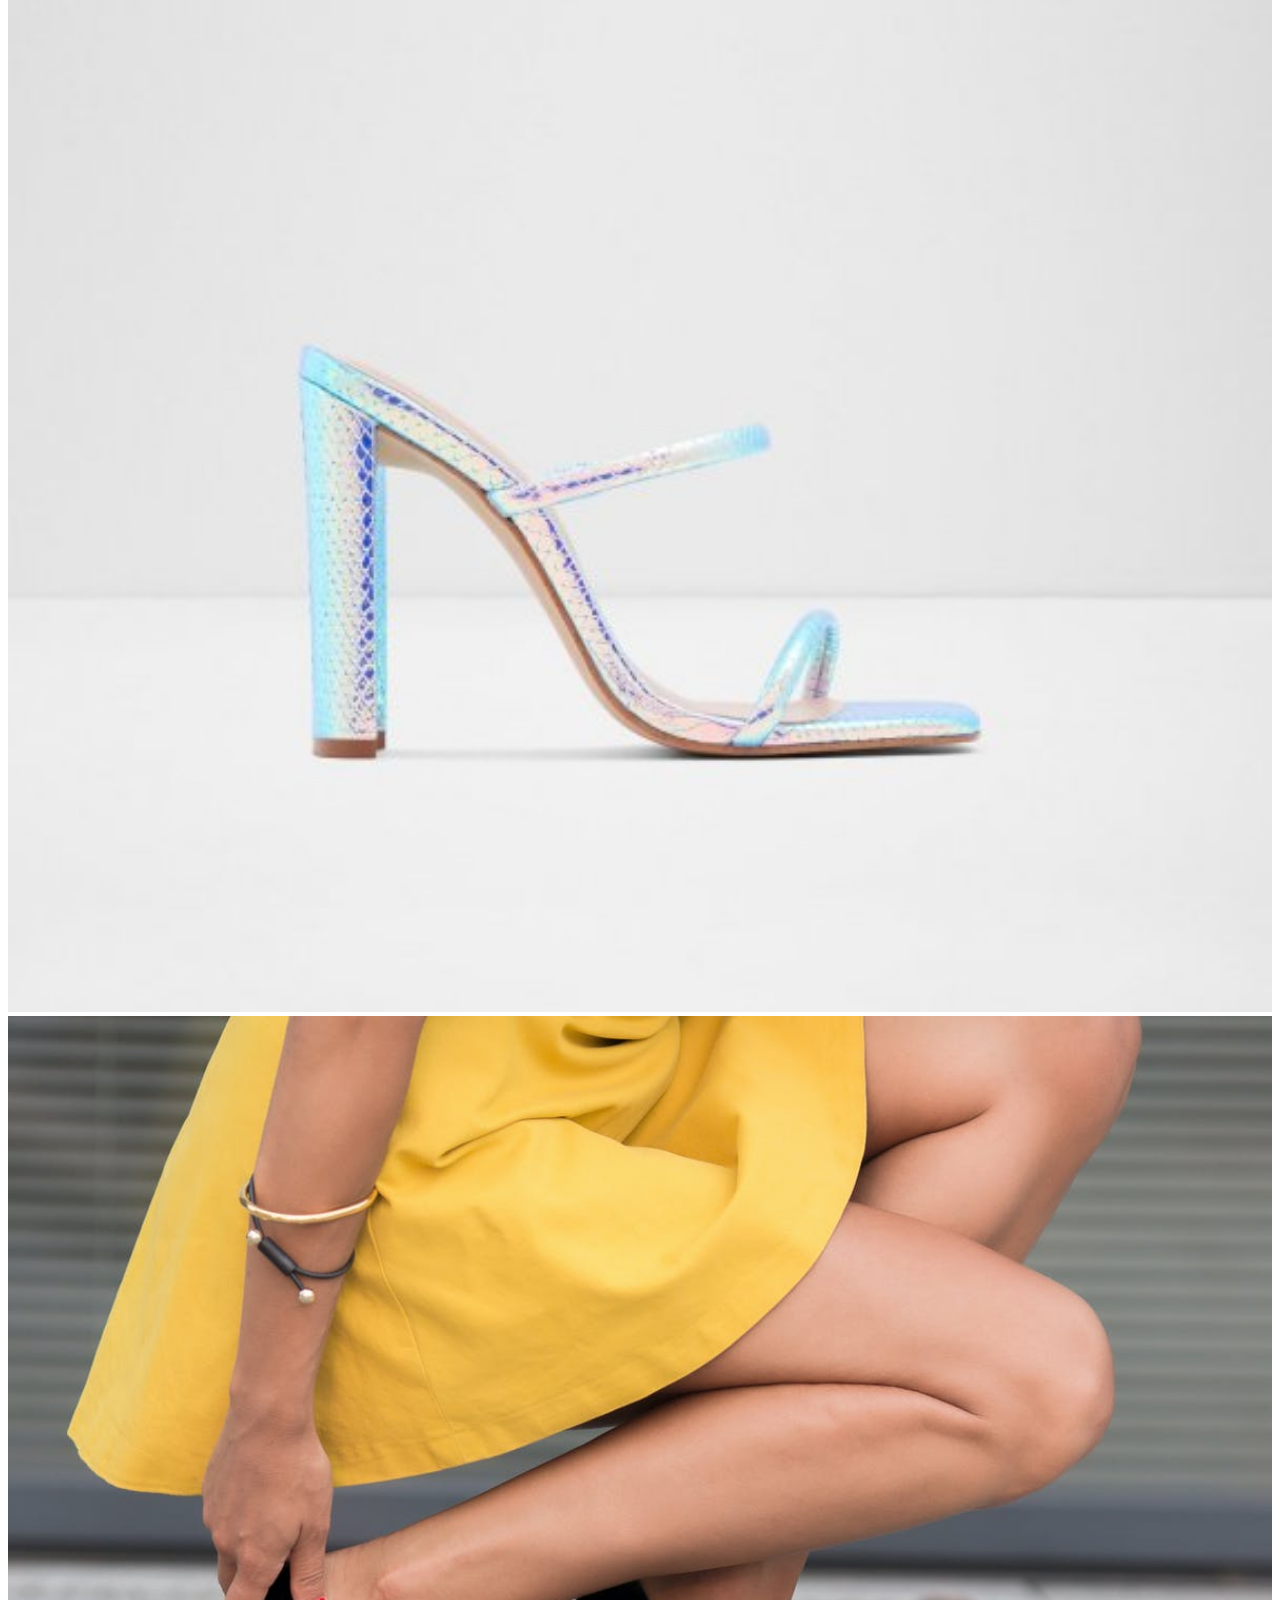
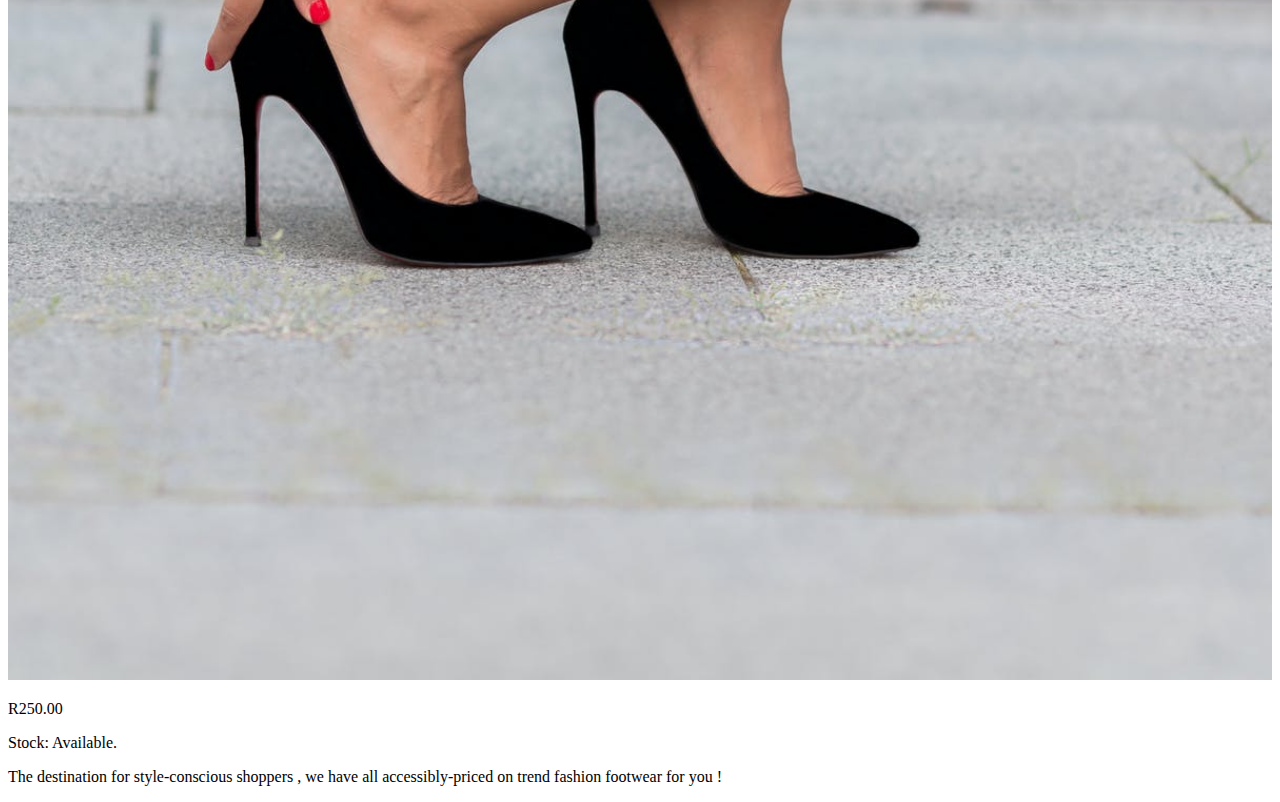
<file: shoes.html>
<!DOCTYPE html>
<html>
      <head>
            <link rel="stylesheet" href="style.css">
      </head>
      <body>
            <h1>Shoes</h1>
            <div class="gallery" href="style">
            <img src= "images/shoes-1.jpg" width="130">
            <img src= "images/shoes-2.jpg" width="130">
            <img src= "images/shoe-3.jpg" width="130">
            
            <p>R250.00</p>
            <p>Stock: Available.</p>
          <p> The destination for style-conscious shoppers , we have all accessibly-priced on trend fashion footwear for you !</p>
          </div>
            
    
    
    </body>
</file>
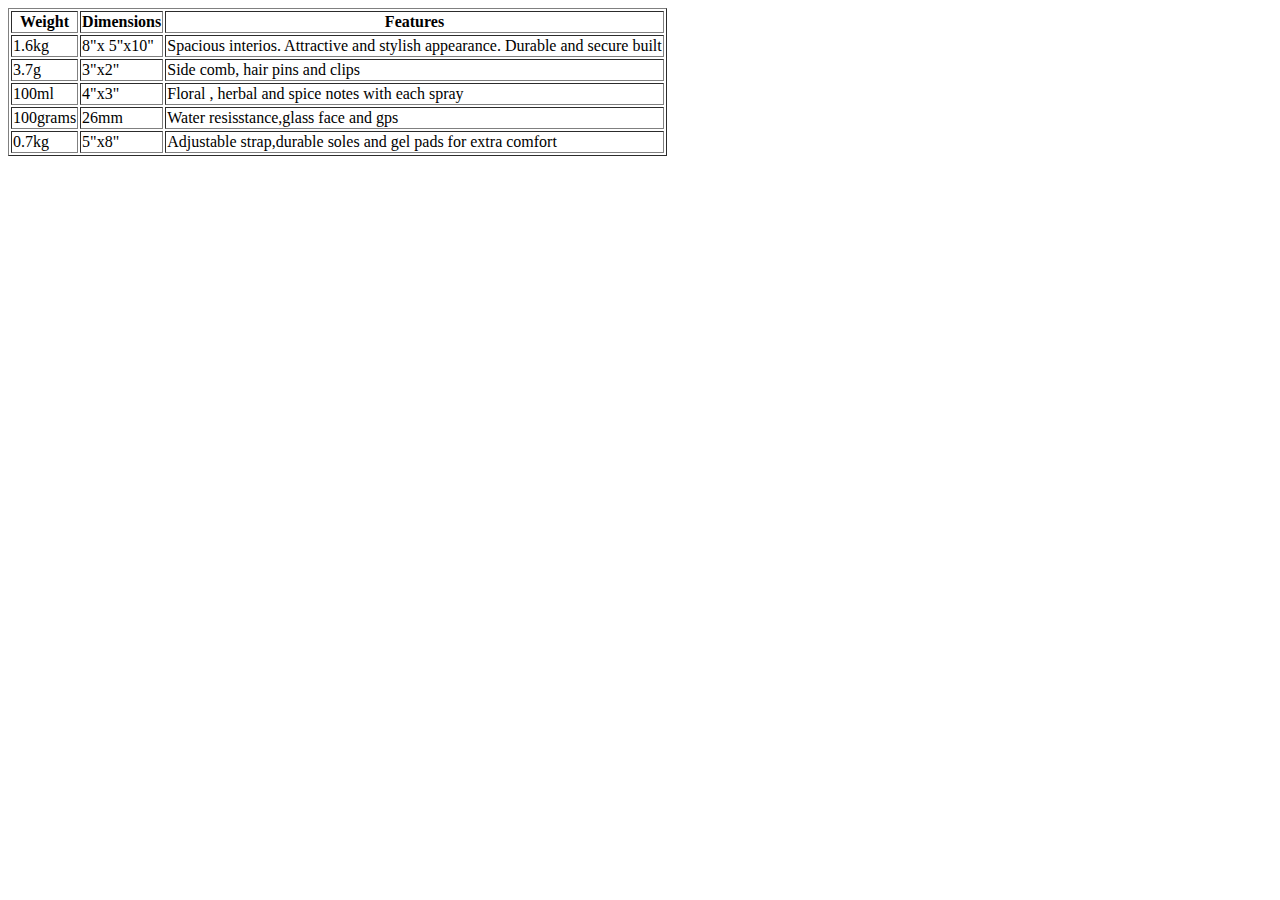
<file: table.html>
<!DOCTYPE html>
<html>
      <head>
            <link rel="stylesheet" href="style.css">
          </head>

      <body>
            <table border="1">
                  <tr> 
                      <th>Weight</th>
                      <th>Dimensions</th>
                      <th>Features</th>      
                      
                </tr>
                   
                   <tr>
                       <td>1.6kg</td>
                       <td>8"x 5"x10"</td>
                       <td>Spacious interios.
                       Attractive and stylish appearance.
                       Durable and secure built</td> 
                       
                    </tr>
                <tr>
                       <td>3.7g</td>
                       <td>3"x2"</td>
                       <td>Side comb, hair pins and clips</td>
                       
                    </tr>
                
                <tr>
                       <td>100ml</td>
                       <td>4"x3"</td>
                       <td>Floral , herbal and spice notes with each spray</td>
                       
                    </tr>
                
                <tr>
                       <td>100grams</td>
                       <td>26mm</td>
                       <td>Water resisstance,glass face and gps</td>
                       
                    </tr>
                
                <tr>
                       <td>0.7kg</td>
                       <td>5"x8"</td>
                       <td>Adjustable strap,durable soles and gel pads for extra comfort</td>
                       
                    </tr>
</file>
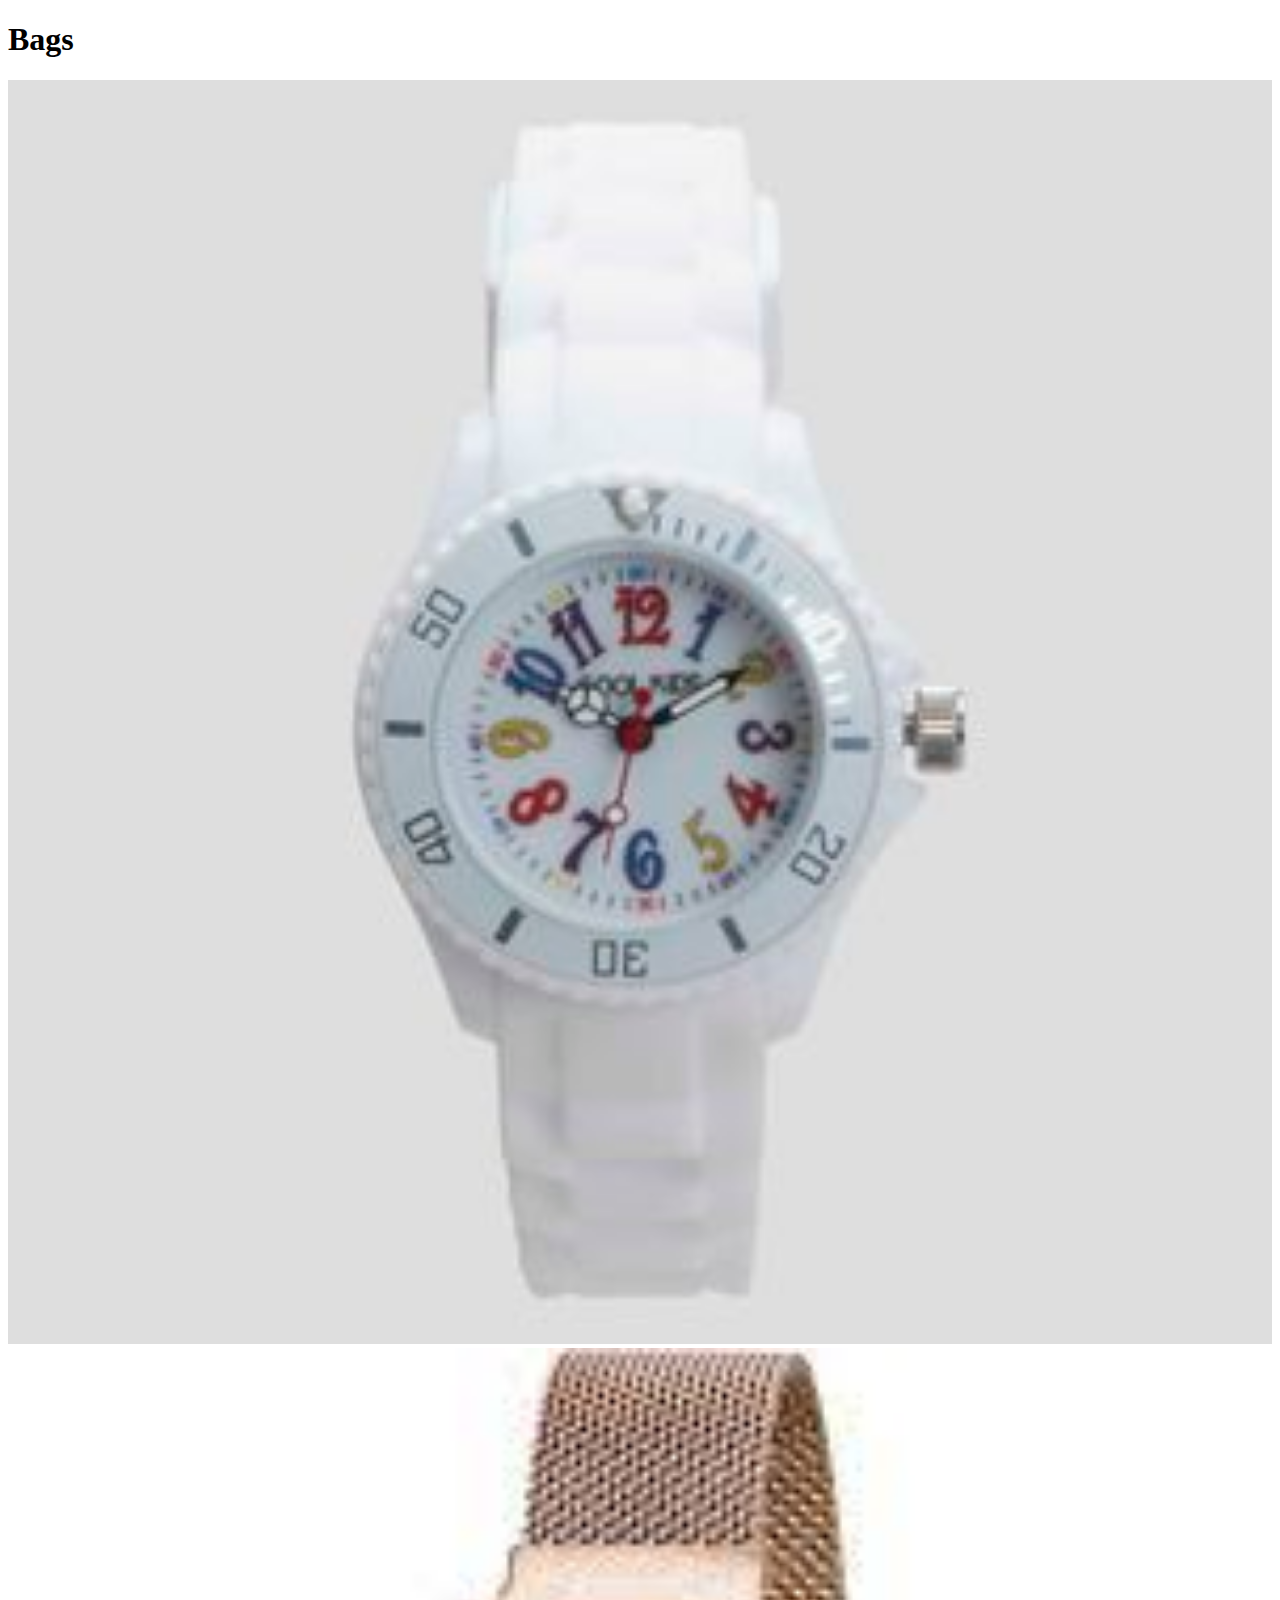
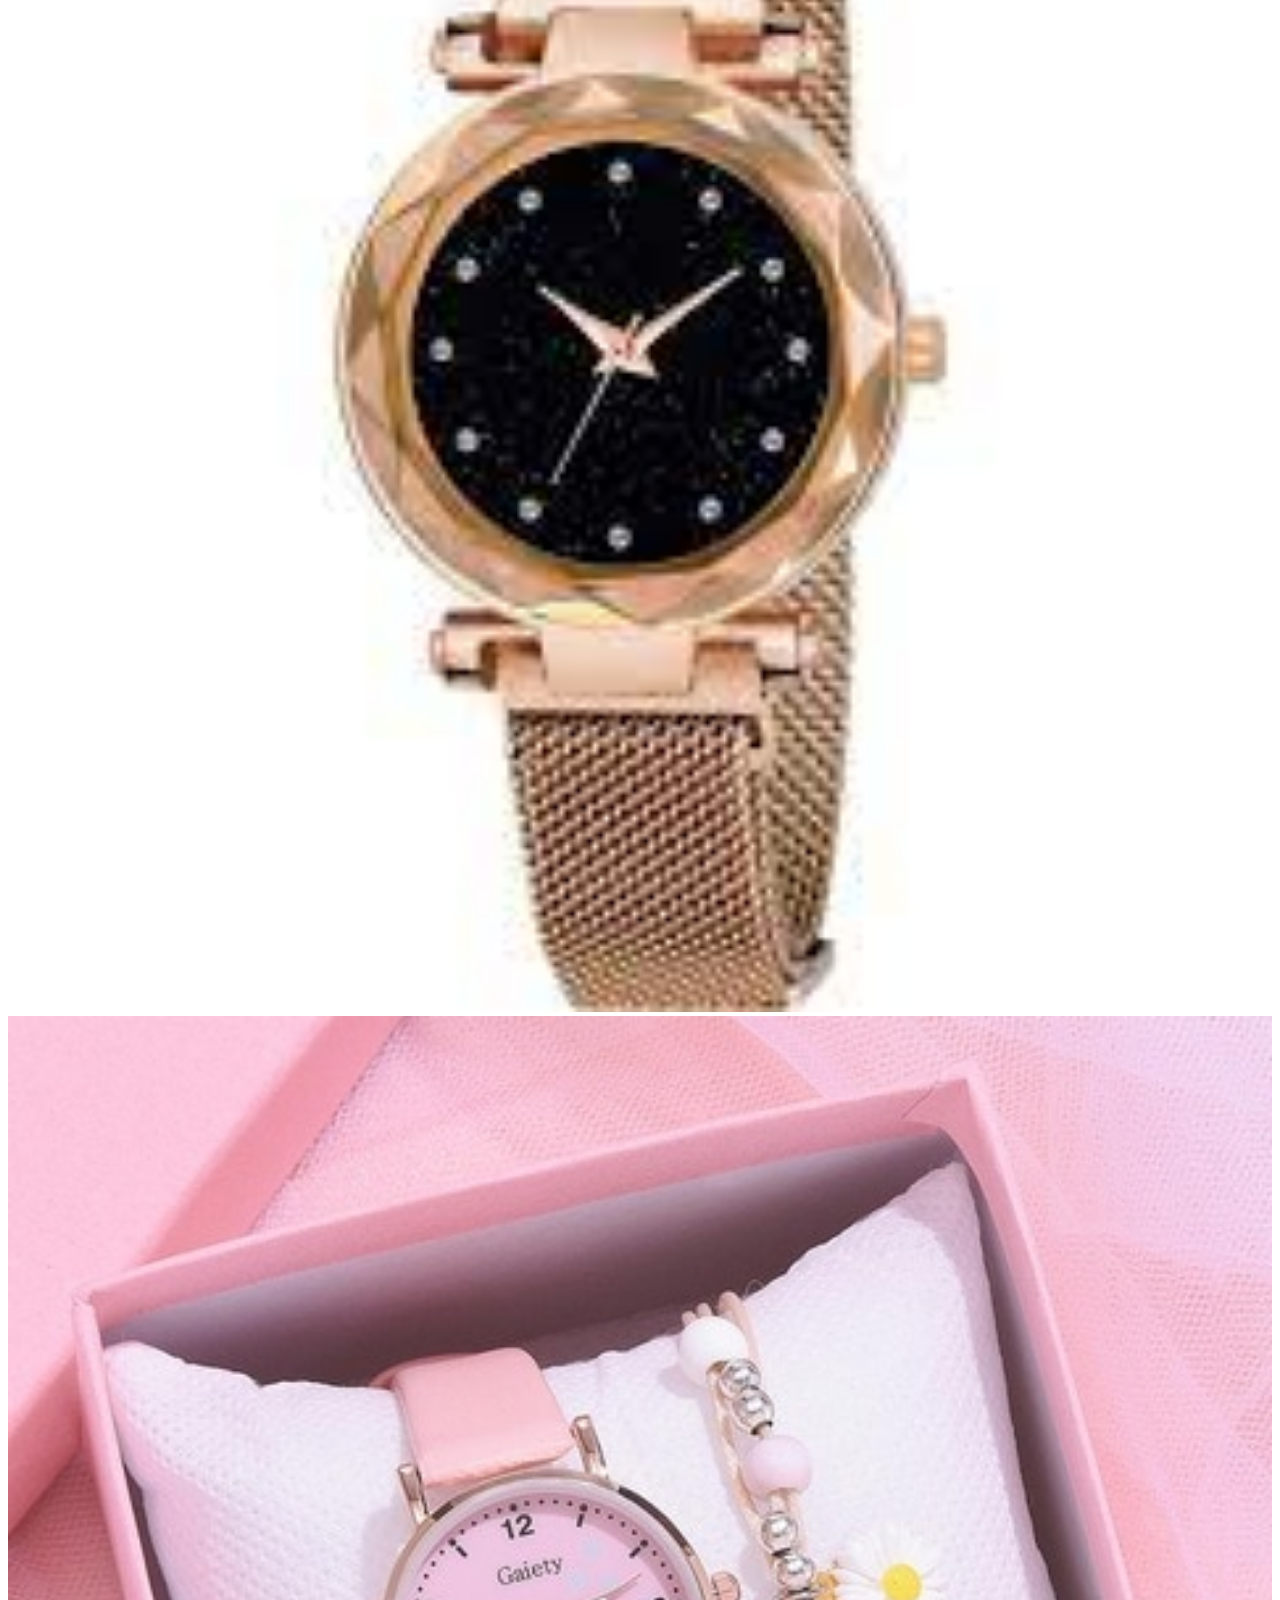
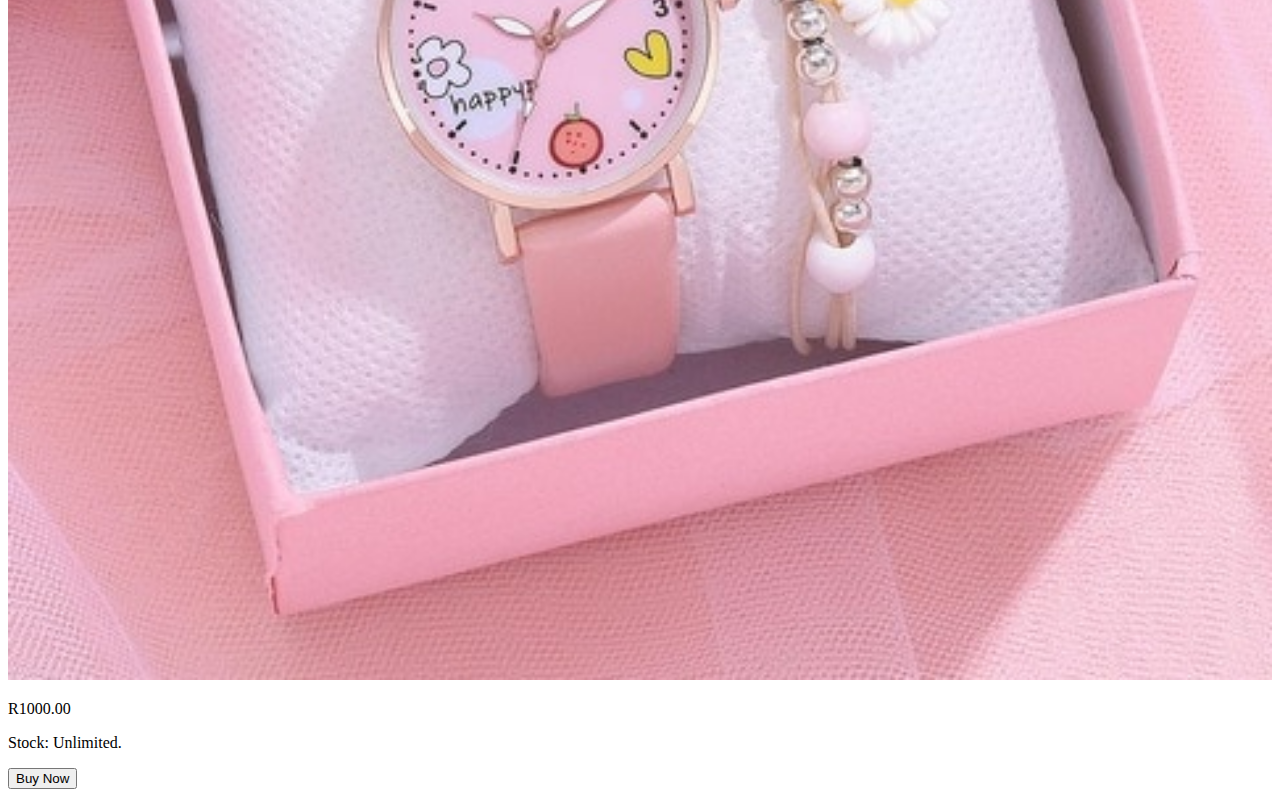
<file: watches.html>
<!DOCTYPE html>
<html>
      <head>
            <link rel="stylesheet" href="style.css">
      </head>
      <body>
            <h1>Bags</h1>
            <div class="gallery" href="style">
            <img src= "images/watch-1.jpg" width="130">
            <img src= "images/watch-2.jpg" width="130">
            <img src= "images/watch-3.jpg" width="130">
            
            <p>R1000.00</p>
            <p>Stock: Unlimited.</p>
          
          </div>
          
          <button>Buy Now</button>
            
    
    
    </body>
</file>
<file: style.css>
.gallery img{
    width: 100%;
}

#menu{
      width:100%;
      height:40px;
      background-color: cornflowerblue;
      padding-top: 12px;
}

#menu a{
      color:#ffffff;
      font-family: Helvetica, sans-serif;
      font-size: 18px;
      text-decoration:none;
      font-weight: 800px;
      
      padding-left: 20px;
      padding-right: 20px;
}

#menu a:hover{
       color: #5077bd;
}
</file>
